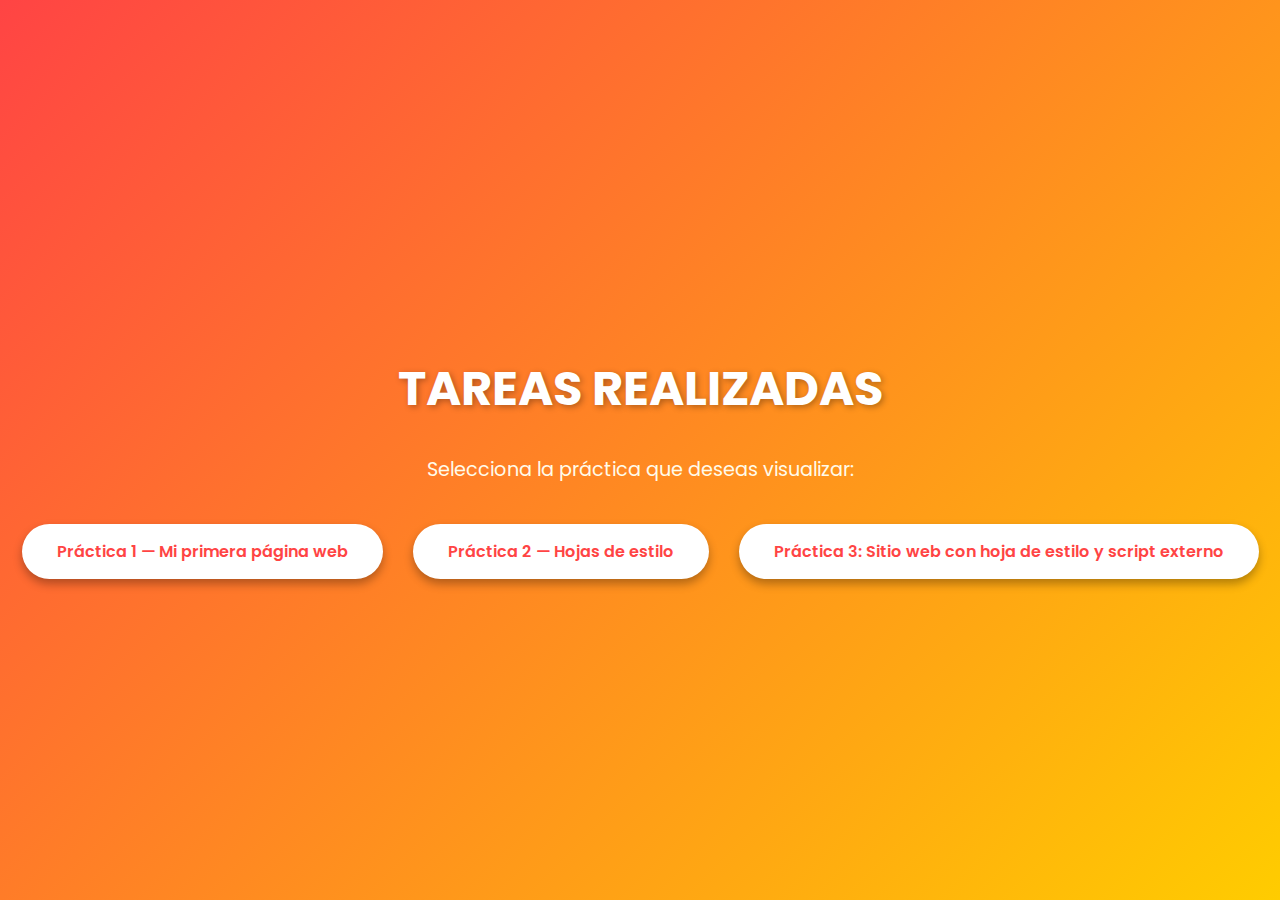
<file: index.html>
<!DOCTYPE html>
<html lang="es">
<head>
  <meta charset="UTF-8">
  <meta name="viewport" content="width=device-width, initial-scale=1.0">
  <title>Portafolio de Prácticas</title>

  <!-- Fuente moderna -->
  <link href="https://fonts.googleapis.com/css2?family=Poppins:wght@400;700&display=swap" rel="stylesheet">

  <style>
    body {
      font-family: 'Poppins', sans-serif;
      background: linear-gradient(135deg, #ff4444, #ffcc00);
      color: #fff;
      margin: 0;
      padding: 0;
      display: flex;
      flex-direction: column;
      align-items: center;
      justify-content: center;
      height: 100vh;
    }

    h1 {
      font-size: 3em;
      text-shadow: 2px 2px 6px rgba(0, 0, 0, 0.3);
      margin-bottom: 10px;
    }

    p {
      font-size: 1.2em;
      color: #fffbea;
      margin-bottom: 40px;
    }

    .botones {
      display: flex;
      gap: 30px;
      flex-wrap: wrap;
      justify-content: center;
    }

    a {
      background-color: #fff;
      color: #ff4444;
      padding: 15px 35px;
      text-decoration: none;
      font-weight: 600;
      border-radius: 30px;
      box-shadow: 0 5px 10px rgba(0,0,0,0.3);
      transition: all 0.3s ease;
    }

    a:hover {
      background-color: #ffcc00;
      color: #000;
      transform: scale(1.05);
      box-shadow: 0 7px 14px rgba(0,0,0,0.4);
    }

    footer {
      position: absolute;
      bottom: 20px;
      font-size: 0.9em;
      color: #fff9d0;
    }
  </style>
</head>
<body>
  <h1>TAREAS REALIZADAS</h1>
  <p>Selecciona la práctica que deseas visualizar:</p>

  <div class="botones">
    <a href="./html/miPrimeraPaginaWeb.html">Práctica 1 — Mi primera página web</a>
    <a href="./html/practicaEstilos.html">Práctica 2 — Hojas de estilo</a>
    <a href="./html/actividad_4.html">Práctica 3: Sitio web con hoja de estilo y script externo</a>
  </div>

  <footer></footer>
</body>
</html>
</file>
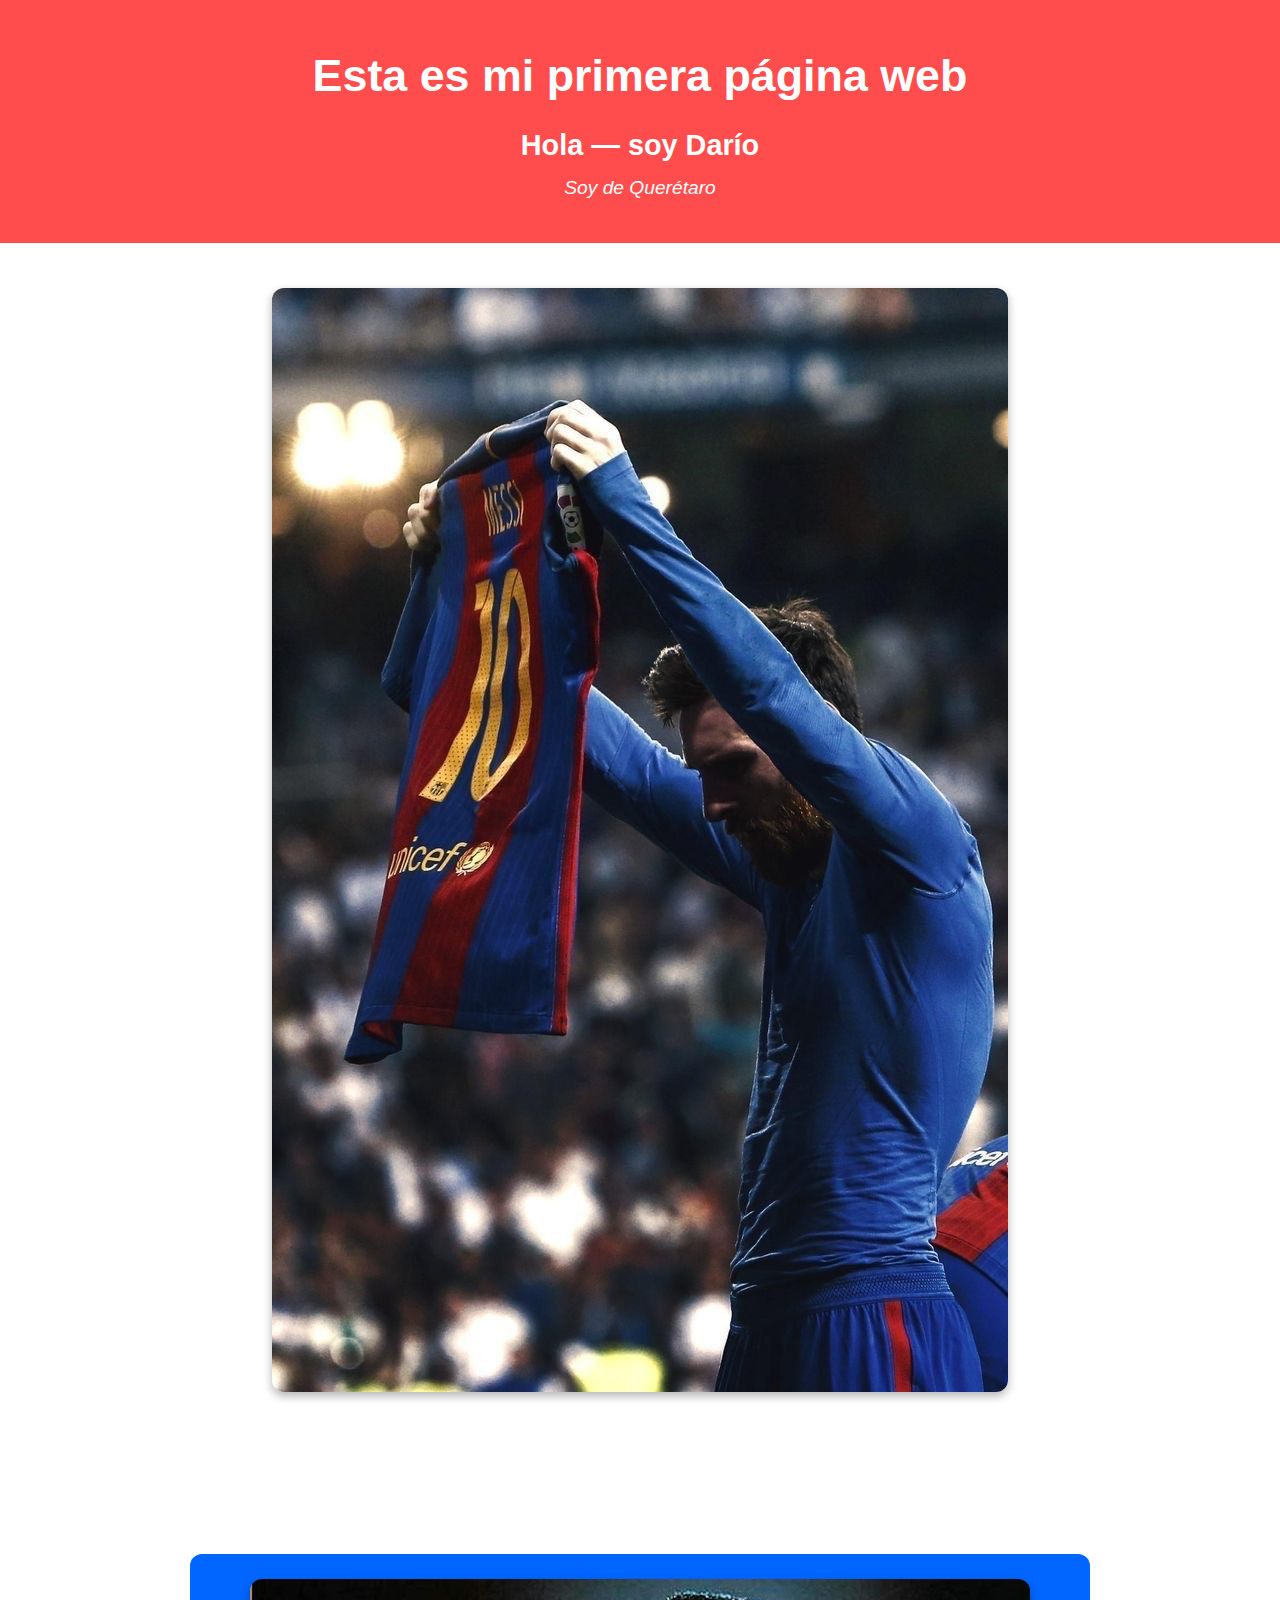
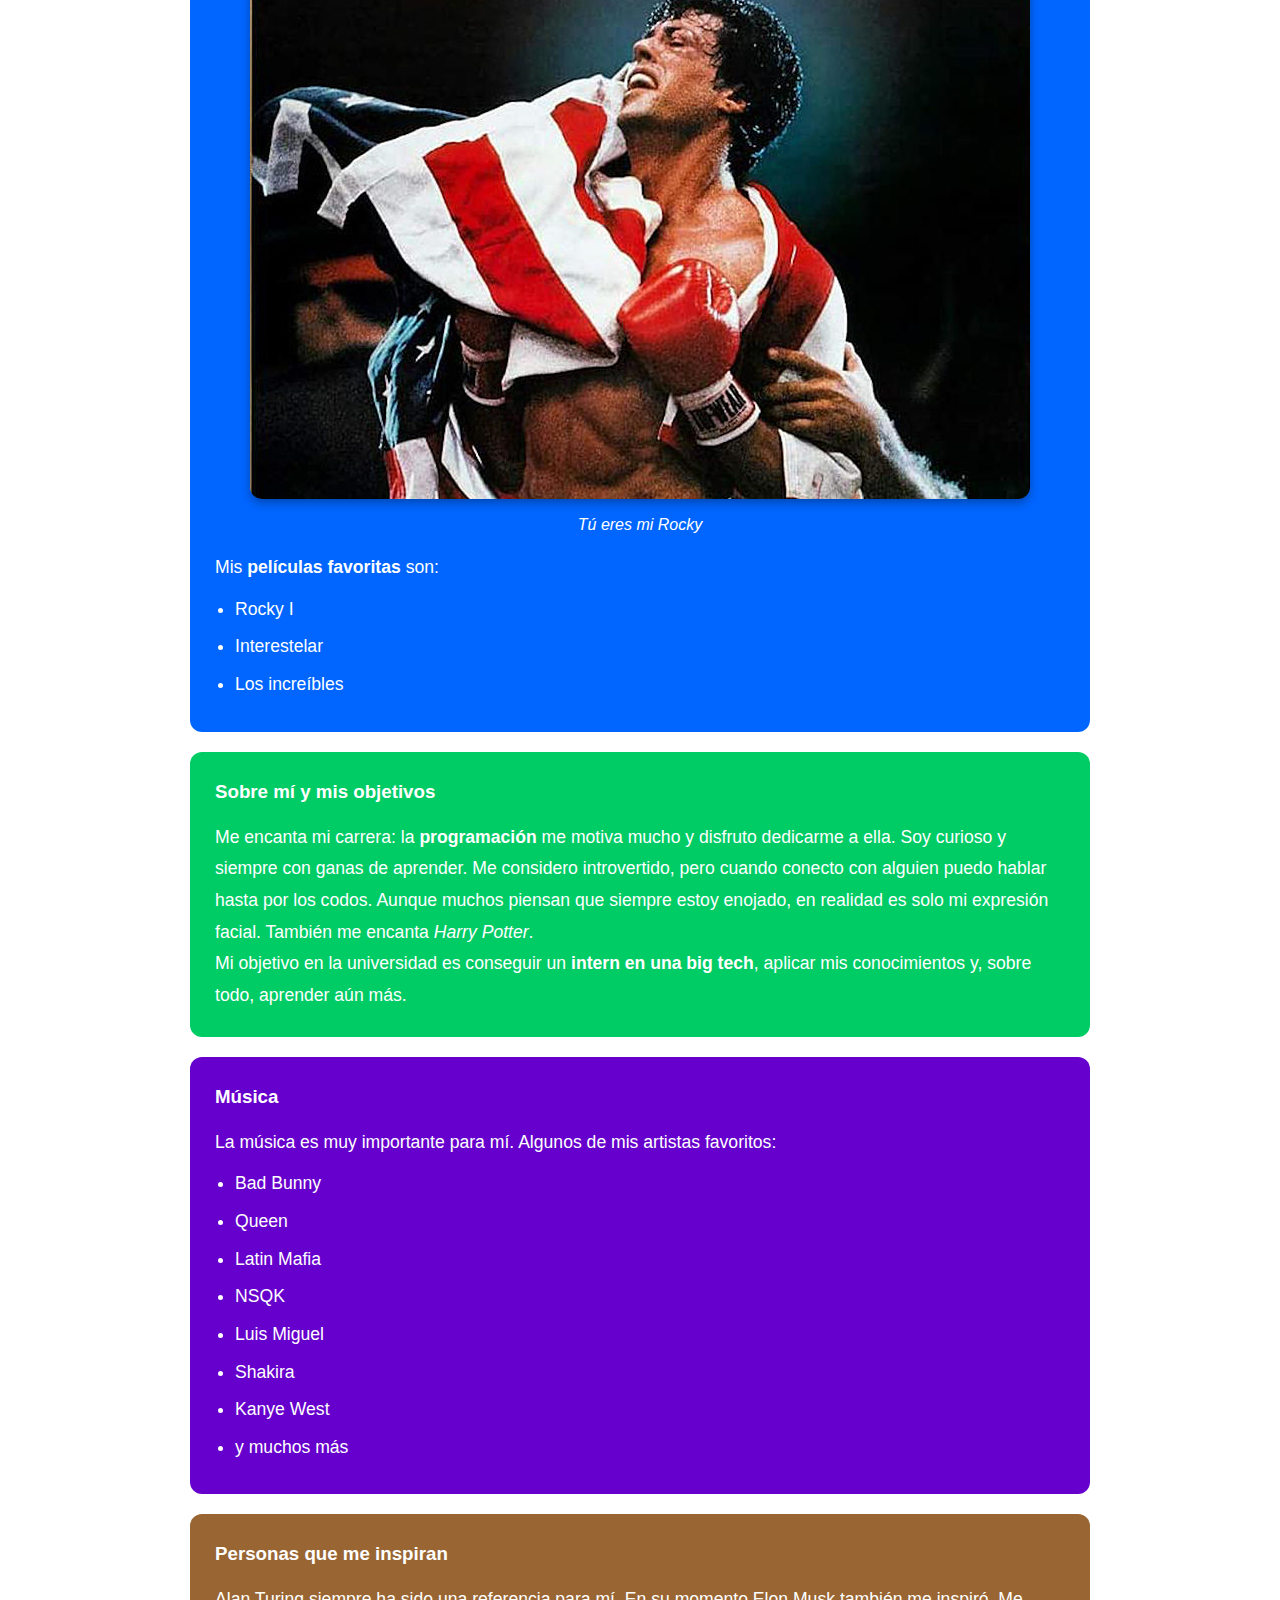
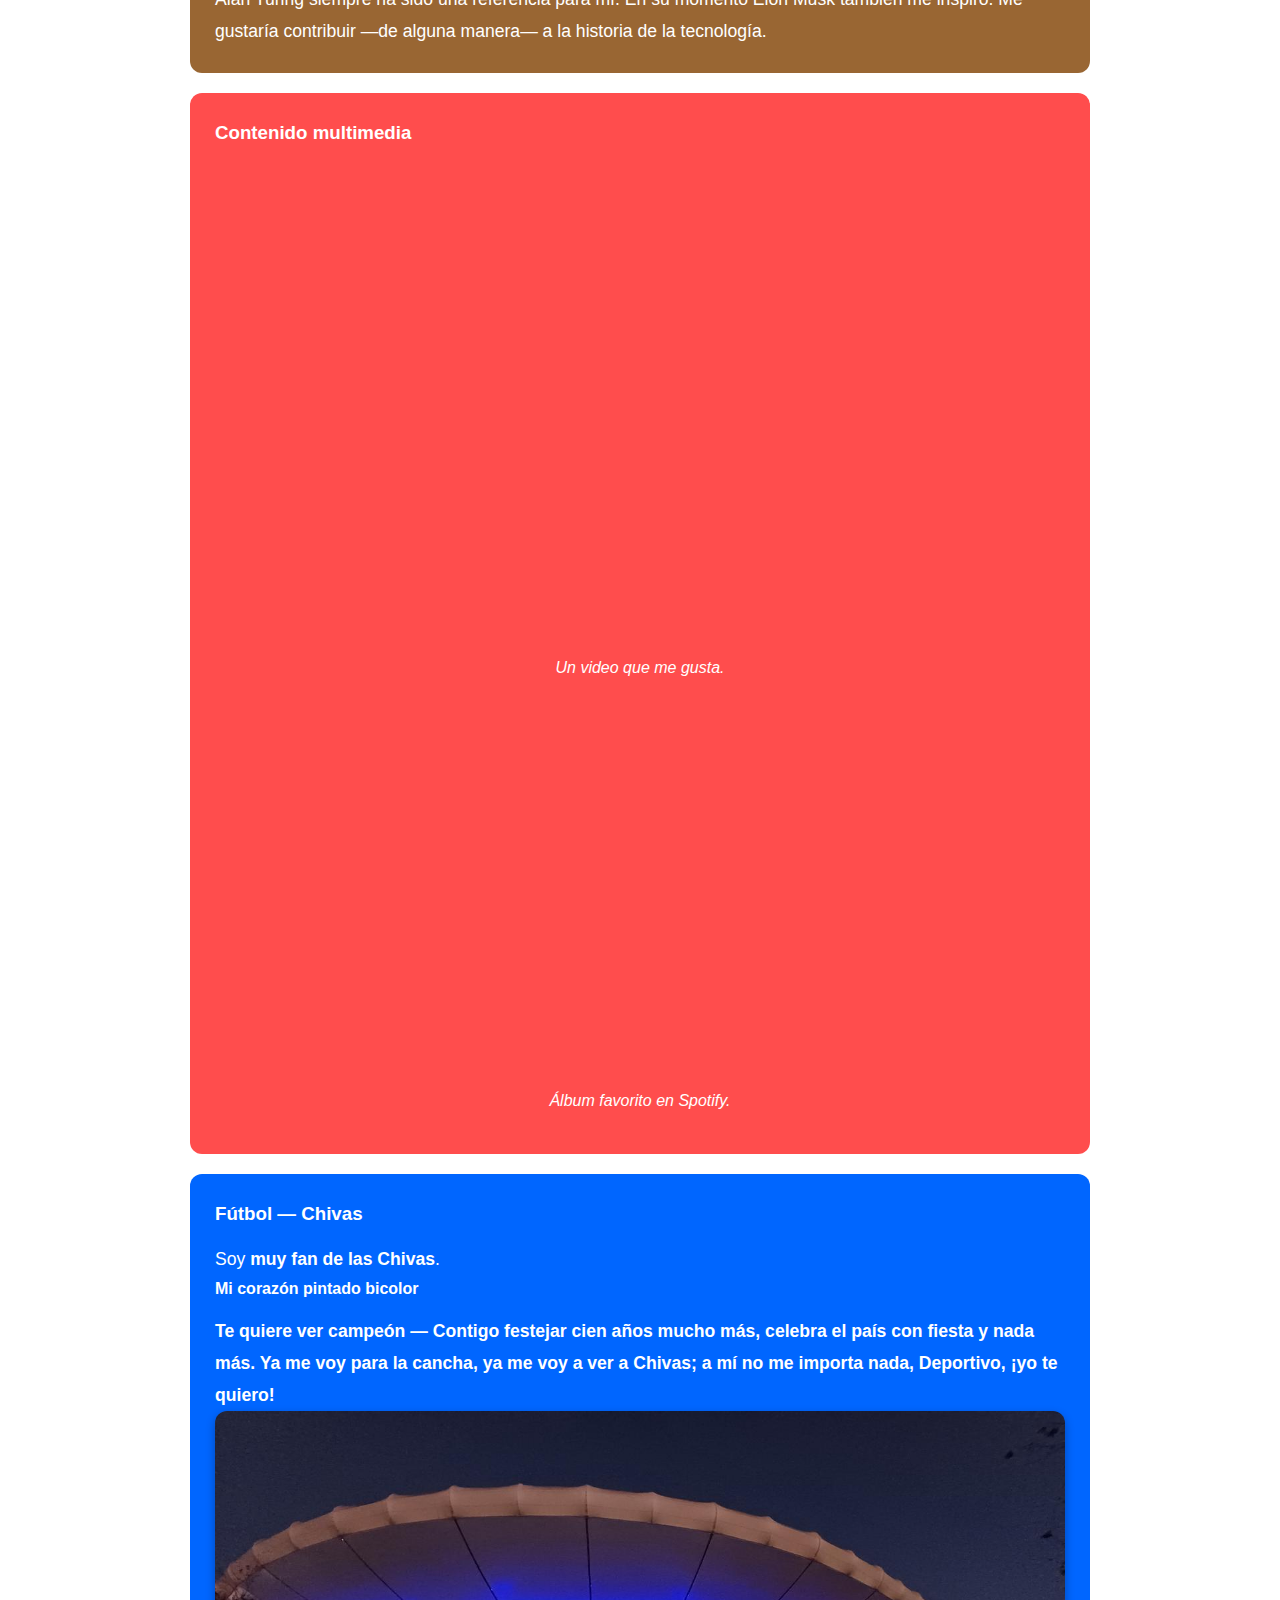
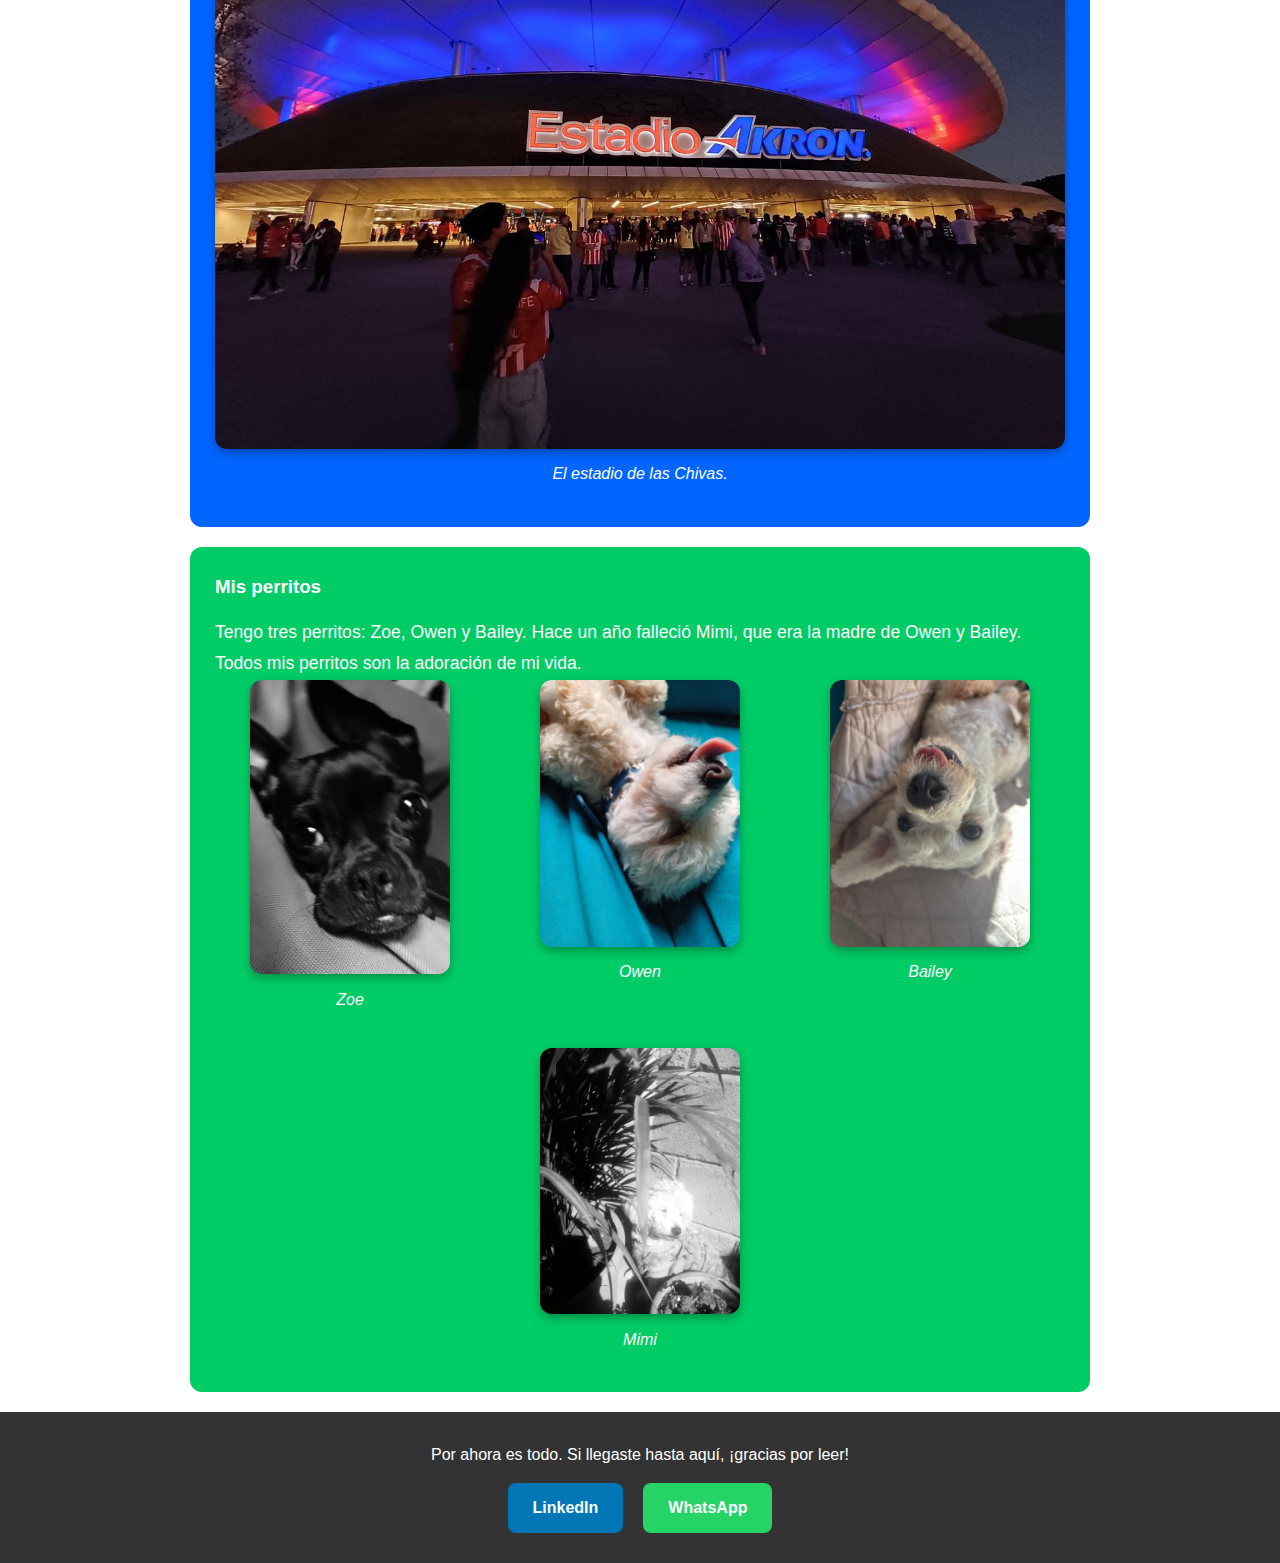
<file: html/index.html>
<!DOCTYPE html>
<html lang="es-ES">
<head>
  <meta charset="utf-8">
  <meta name="viewport" content="width=device-width,initial-scale=1">
  <title>Mi primera página web — Darío</title>
  <link rel="stylesheet" href="/css/estilos.css">
</head>
<body>
<header>
  <h1>Esta es mi primera página web</h1>
  <h2>Hola — soy Darío</h2>
  <p>Soy de <em>Querétaro</em></p>
</header>


  <main>
    <!-- Sección Messi -->
    <section>
      <figure>
        <img src="/img/img-01.jpg" alt="Messi celebrando un gol">
        <figcaption>Messi en un clásico memorable (Barcelona 3-2).</figcaption>
      </figure>
      <p>Soy un apasionado del fútbol. La imagen de arriba muestra un partido histórico donde el <strong>Barcelona</strong> ganó 3-2; Messi anotó el último gol y en su celebración mostró la camiseta — simplemente cine.</p>
    </section>

    <!-- Sección Rocky -->
    <section>
      <figure>
        <img src="/img/img-03.jpg" alt="Rocky, mi película favorita">
        <figcaption>Tú eres mi Rocky</figcaption>
      </figure>
      <p>Mis <strong>películas favoritas</strong> son:</p>
      <ul>
        <li>Rocky I</li>
        <li>Interestelar</li>
        <li>Los increíbles</li>
      </ul>
    </section>

    <!-- Sección Sobre mí -->
    <section>
      <h3>Sobre mí y mis objetivos</h3>
      <p>Me encanta mi carrera: la <strong>programación</strong> me motiva mucho y disfruto dedicarme a ella. Soy curioso y siempre con ganas de aprender. Me considero introvertido, pero cuando conecto con alguien puedo hablar hasta por los codos. Aunque muchos piensan que siempre estoy enojado, en realidad es solo mi expresión facial. También me encanta <em>Harry Potter</em>.</p>
      <p>Mi objetivo en la universidad es conseguir un <strong>intern en una big tech</strong>, aplicar mis conocimientos y, sobre todo, aprender aún más.</p>
    </section>

    <!-- Música -->
    <section>
      <h3>Música</h3>
      <p>La música es muy importante para mí. Algunos de mis artistas favoritos:</p>
      <ul>
        <li>Bad Bunny</li>
        <li>Queen</li>
        <li>Latin Mafia</li>
        <li>NSQK</li>
        <li>Luis Miguel</li>
        <li>Shakira</li>
        <li>Kanye West</li>
        <li>y muchos más</li>
      </ul>
    </section>

    <!-- Inspiración -->
    <section>
      <h3>Personas que me inspiran</h3>
      <p>Alan Turing siempre ha sido una referencia para mí. En su momento Elon Musk también me inspiró. Me gustaría contribuir —de alguna manera— a la historia de la tecnología.</p>
    </section>

    <!-- Contenido multimedia -->
    <section>
      <h3>Contenido multimedia</h3>
      <figure>
        <iframe width="90%" height="480" src="https://www.youtube.com/embed/h4m68r8kWAc?si=8pYSnzLiUBJelqHa" title="YouTube video player" frameborder="0" allow="accelerometer; autoplay; clipboard-write; encrypted-media; gyroscope; picture-in-picture; web-share" allowfullscreen></iframe>
        <figcaption>Un video que me gusta.</figcaption>
      </figure>

      <figure>
        <iframe src="https://open.spotify.com/embed/album/5K79FLRUCSysQnVESLcTdb?utm_source=generator" width="90%" height="380" frameborder="0" allow="autoplay; clipboard-write; encrypted-media; fullscreen; picture-in-picture" loading="lazy"></iframe>
        <figcaption>Álbum favorito en Spotify.</figcaption>
      </figure>
    </section>

    <!-- Chivas -->
    <section>
      <h3>Fútbol — Chivas</h3>
      <p>Soy <strong>muy fan de las Chivas</strong>.</p>
      <article>
        <h4>Mi corazón pintado bicolor</h4>
        <p><strong>Te quiere ver campeón — Contigo festejar cien años mucho más, celebra el país con fiesta y nada más. Ya me voy para la cancha, ya me voy a ver a Chivas; a mí no me importa nada, Deportivo, ¡yo te quiero!</strong></p>
      </article>
      <figure>
        <img src="/img/img-02.jpg" alt="Estadio de las Chivas">
        <figcaption>El estadio de las Chivas.</figcaption>
      </figure>
    </section>

    <!-- Mis perritos -->
    <section>
      <h3>Mis perritos</h3>
      <p>Tengo tres perritos: Zoe, Owen y Bailey. Hace un año falleció Mimi, que era la madre de Owen y Bailey. Todos mis perritos son la adoración de mi vida.</p>
      <div class="perritos">
        <figure>
          <img src="/img/img-04.jpg" alt="Zoe">
          <figcaption>Zoe</figcaption>
        </figure>
        <figure>
          <img src="/img/img-05.jpg" alt="Owen">
          <figcaption>Owen</figcaption>
        </figure>
        <figure>
          <img src="/img/img-07.jpg" alt="Bailey">
          <figcaption>Bailey</figcaption>
        </figure>
        <figure>
          <img src="/img/img-06.jpg" alt="Mimi">
          <figcaption>Mimi</figcaption>
        </figure>
      </div>
    </section>
  </main>

  <footer>
    <p>Por ahora es todo. Si llegaste hasta aquí, ¡gracias por leer!</p>
    <div class="botones">
      <a href="https://www.linkedin.com/in/dar%C3%ADo-a-uribe" target="_blank" class="btn btn-linkedin">LinkedIn</a>
      <a href="https://wa.me/524427830543" target="_blank" class="btn btn-whatsapp">WhatsApp</a>
    </div>
  </footer>
</body>
</html>
</file>
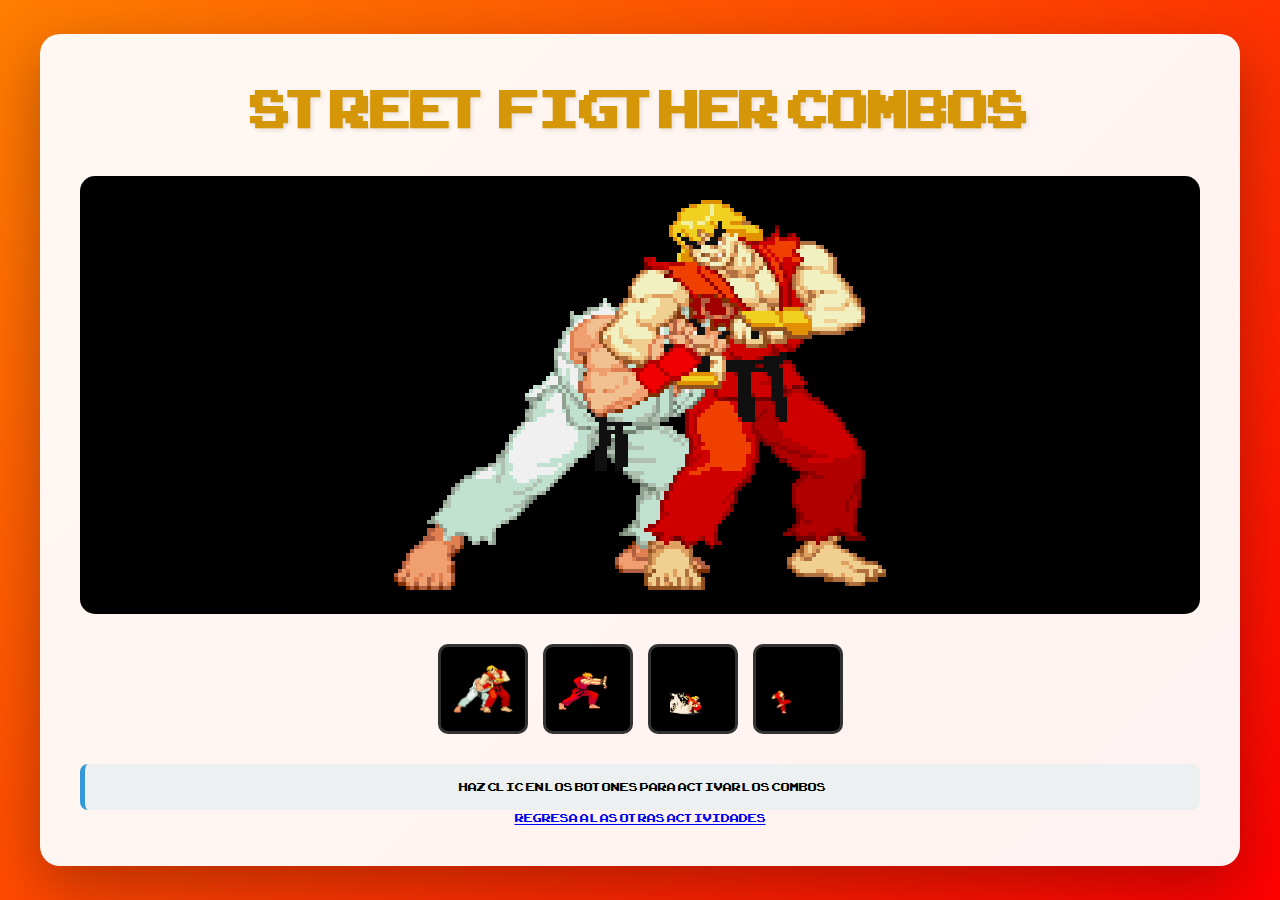
<file: html/actividad_4.html>
<!DOCTYPE html>
<html lang="es">
  <head>
    <meta charset="UTF-8" />
    <meta name="viewport" content="width=device-width, initial-scale=1.0" />
    <title>Street Figther</title>
    <link rel="stylesheet" href="../css/estilosScript.css" />
  </head>
  <body>
    <div class="container">
      <h1>Street Figther COMBOS</h1>

      <div class="main-content">
        <img id="main" src="../img/img-sf.gif" alt="Ryu y Ken" />
      </div>

      <div class="buttons-container">
        <button class="btn" title="Ryu y Ken" id="default">
          <img src="../img/img-sf.gif" alt="Normal" />
        </button>

        <button class="btn" title="haduken" id="haduken-SF">
          <img src="../img/img-haduken.gif" alt="haduken" />
        </button>

        <button class="btn" id="shoryuken" title="shoryuken-SF">
          <img src="../img/img-shoryuken.gif" alt="shoryuken" />
        </button>

        <button class="btn" id="hurricaneKick" title="hurricaneKick-SF">
          <img src="../img/img-hurricaneKick.gif" alt="hurricaneKick" />
        </button>
      </div>

      <div class="info-panel">
        <p id="info">Haz clic en los botones para activar los combos</p>
      </div>

      <a href="../index.html">Regresa a las otras actividades</a>
    </div>

    <script src="../js/script.js"></script>
  </body>
</html>
</file>
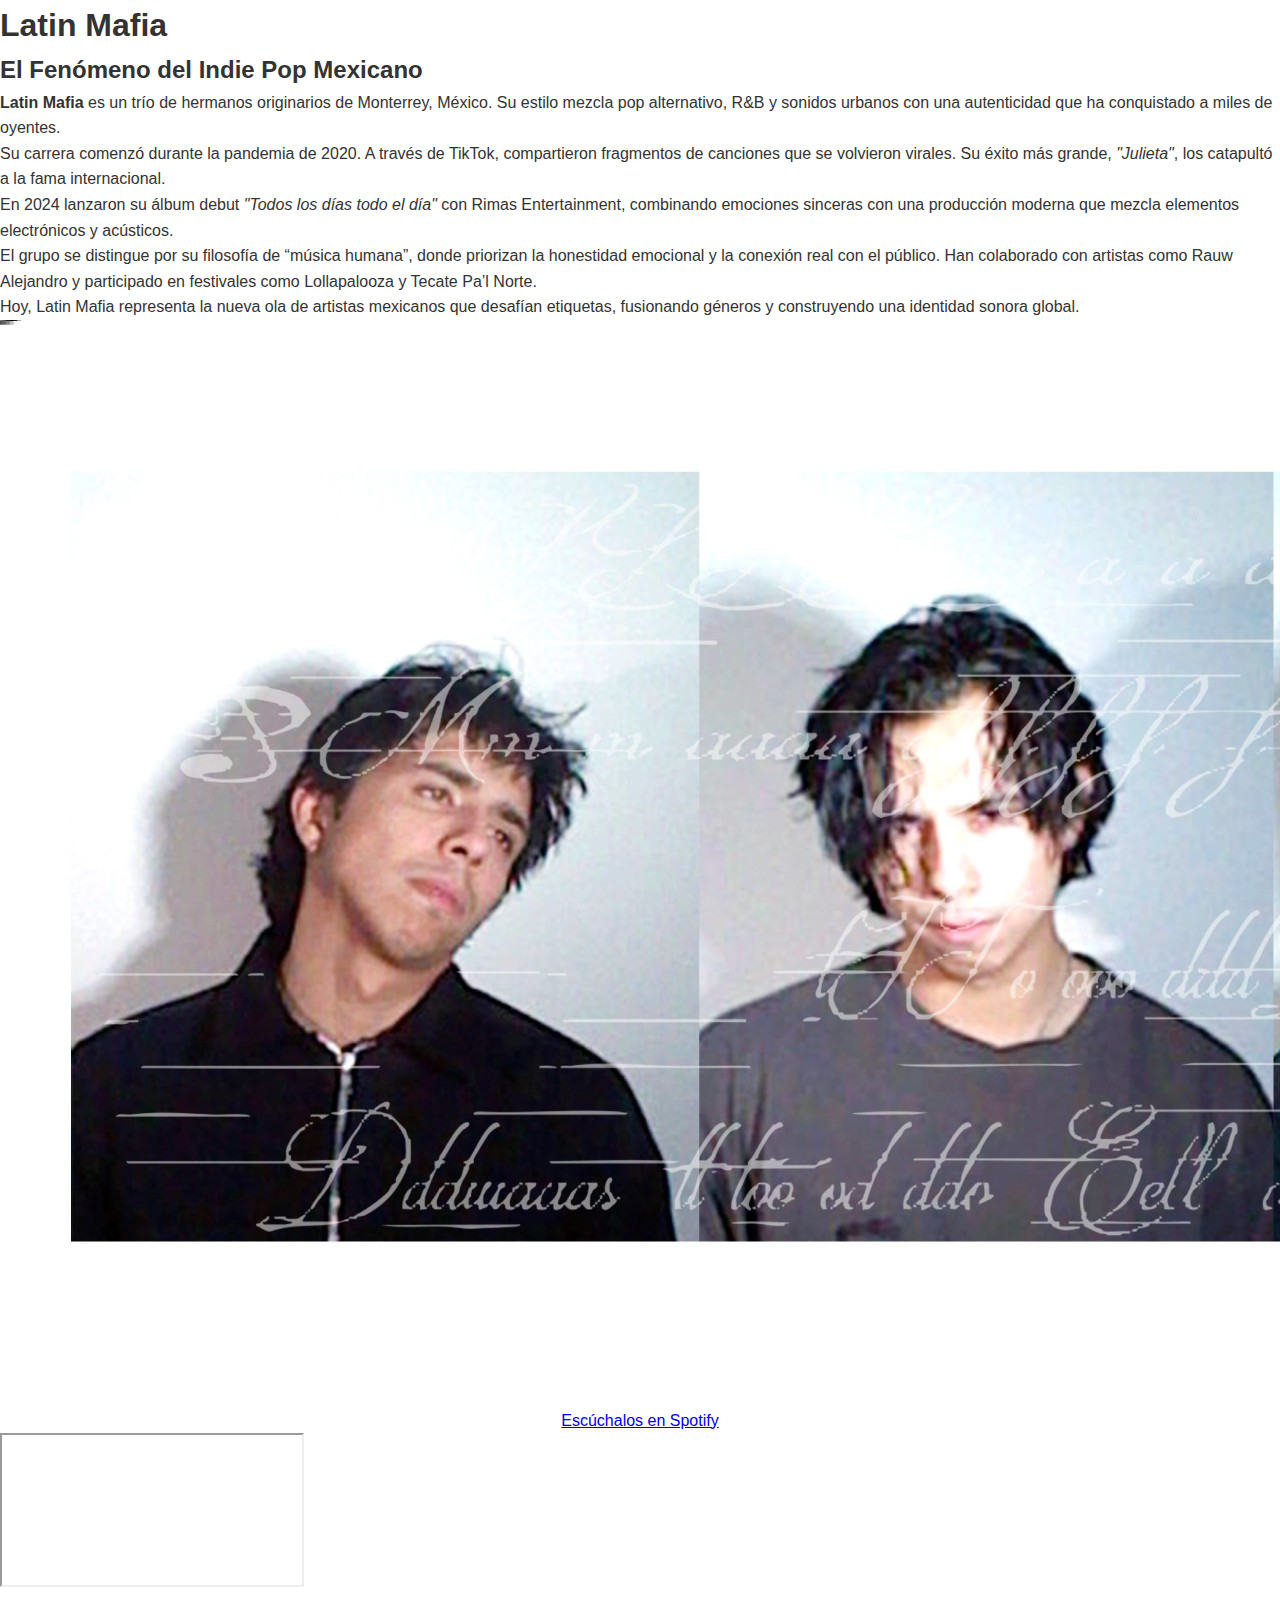
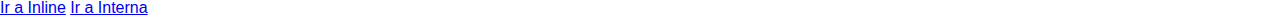
<file: html/externa.html>
<!DOCTYPE html>
<html lang="es">
<head>
  <meta charset="UTF-8">
  <meta name="viewport" content="width=device-width, initial-scale=1.0">
  <title>Latin Mafia - Externa</title>
  <link rel="stylesheet" href="../css/estilos.css">
</head>
<body>
  <div class="header">
    <h1>Latin Mafia</h1>
    <h2>El Fenómeno del Indie Pop Mexicano</h2>
  </div>

  <div class="content">
    <p><strong>Latin Mafia</strong> es un trío de hermanos originarios de Monterrey, México. Su estilo mezcla pop alternativo, R&B y sonidos urbanos con una autenticidad que ha conquistado a miles de oyentes.</p>
    <p>Su carrera comenzó durante la pandemia de 2020. A través de TikTok, compartieron fragmentos de canciones que se volvieron virales. Su éxito más grande, <em>"Julieta"</em>, los catapultó a la fama internacional.</p>
    <p>En 2024 lanzaron su álbum debut <em>"Todos los días todo el día"</em> con Rimas Entertainment, combinando emociones sinceras con una producción moderna que mezcla elementos electrónicos y acústicos.</p>
    <p>El grupo se distingue por su filosofía de “música humana”, donde priorizan la honestidad emocional y la conexión real con el público. Han colaborado con artistas como Rauw Alejandro y participado en festivales como Lollapalooza y Tecate Pa’l Norte.</p>
    <p>Hoy, Latin Mafia representa la nueva ola de artistas mexicanos que desafían etiquetas, fusionando géneros y construyendo una identidad sonora global.</p>

    <img src="../img/img-09.jpg" alt="Latin Mafia" class="imagen">
    <p style="text-align:center;">
      <a href="https://spotify.link/zATBb0pqCXb" class="button">Escúchalos en Spotify</a>
    </p>

    <iframe src="https://youtu.be/EH1_UqlmAYE?si=40zZ2EN-4sA3Qd4v"></iframe>
  </div>

  <div class="nav">
    <a href="./inline.html" class="button">Ir a Inline</a>
    <a href="./interna.html" class="button">Ir a Interna</a>
  </div>
</body>
</html>
</file>
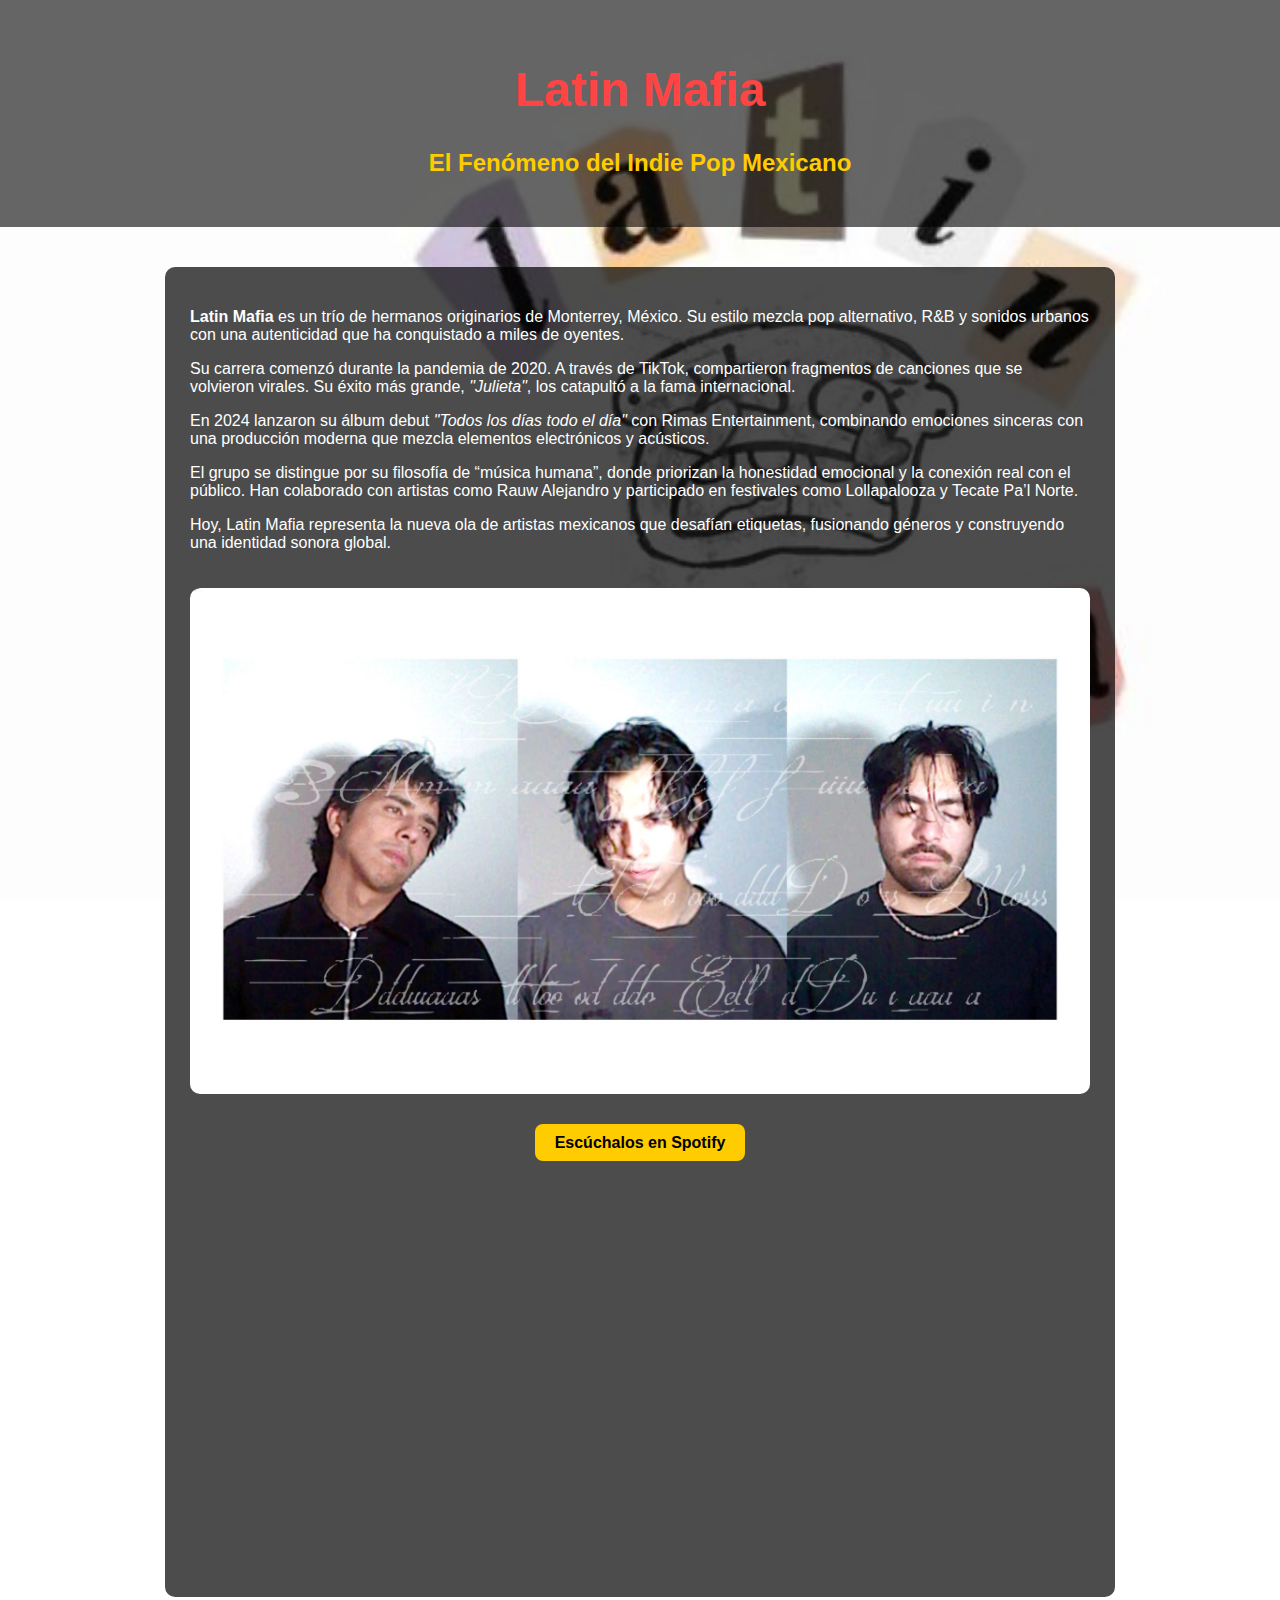
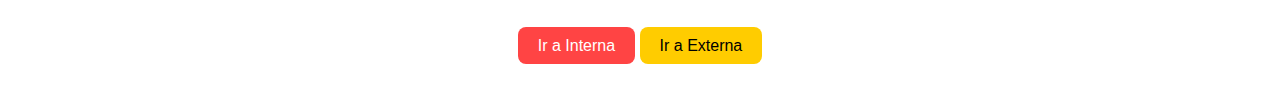
<file: html/inline.html>
<!DOCTYPE html>
<html lang="es">
<head>
  <meta charset="UTF-8">
  <meta name="viewport" content="width=device-width, initial-scale=1.0">
  <title>Latin Mafia - Inline</title>
</head>
<body style="font-family:'Poppins', sans-serif; background-image:url('../img/img-08.jpg'); background-size:cover; background-attachment:fixed; color:#fff; margin:0; padding:0;">

  <div style="background-color:rgba(0,0,0,0.6); padding:30px; text-align:center;">
    <h1 style="color:#ff4444; font-size:3em;">Latin Mafia</h1>
    <h2 style="color:#ffcc00;">El Fenómeno del Indie Pop Mexicano</h2>
  </div>

  <div style="max-width:900px; margin:40px auto; background-color:rgba(0,0,0,0.7); padding:25px; border-radius:10px;">
    <p><strong>Latin Mafia</strong> es un trío de hermanos originarios de Monterrey, México. Su estilo mezcla pop alternativo, R&B y sonidos urbanos con una autenticidad que ha conquistado a miles de oyentes.</p>

    <p>Su carrera comenzó durante la pandemia de 2020. A través de TikTok, compartieron fragmentos de canciones que se volvieron virales. Su éxito más grande, <em>"Julieta"</em>, los catapultó a la fama internacional.</p>

    <p>En 2024 lanzaron su álbum debut <em>"Todos los días todo el día"</em> con Rimas Entertainment, combinando emociones sinceras con una producción moderna que mezcla elementos electrónicos y acústicos.</p>

    <p>El grupo se distingue por su filosofía de “música humana”, donde priorizan la honestidad emocional y la conexión real con el público. Han colaborado con artistas como Rauw Alejandro y participado en festivales como Lollapalooza y Tecate Pa’l Norte.</p>

    <p>Hoy, Latin Mafia representa la nueva ola de artistas mexicanos que desafían etiquetas, fusionando géneros y construyendo una identidad sonora global.</p>

    <img src="../img/img-09.jpg" alt="Latin Mafia" style="width:100%; border-radius:10px; margin:20px 0;">
    <p style="text-align:center;">
      <a href="https://spotify.link/zATBb0pqCXb" style="background-color:#ffcc00; color:#000; padding:10px 20px; border-radius:8px; text-decoration:none; font-weight:bold;">Escúchalos en Spotify</a>
    </p>

    <iframe width="100%" height="400" src="https://youtu.be/EH1_UqlmAYE?si=40zZ2EN-4sA3Qd4v" style="border:none; border-radius:10px;"></iframe>
  </div>

  <div style="text-align:center; margin:40px;">
    <a href="./interna.html" style="background-color:#ff4444; color:#fff; padding:10px 20px; border-radius:8px; text-decoration:none;">Ir a Interna</a>
    <a href="./externa.html" style="background-color:#ffcc00; color:#000; padding:10px 20px; border-radius:8px; text-decoration:none;">Ir a Externa</a>
  </div>
</body>
</html>
</file>
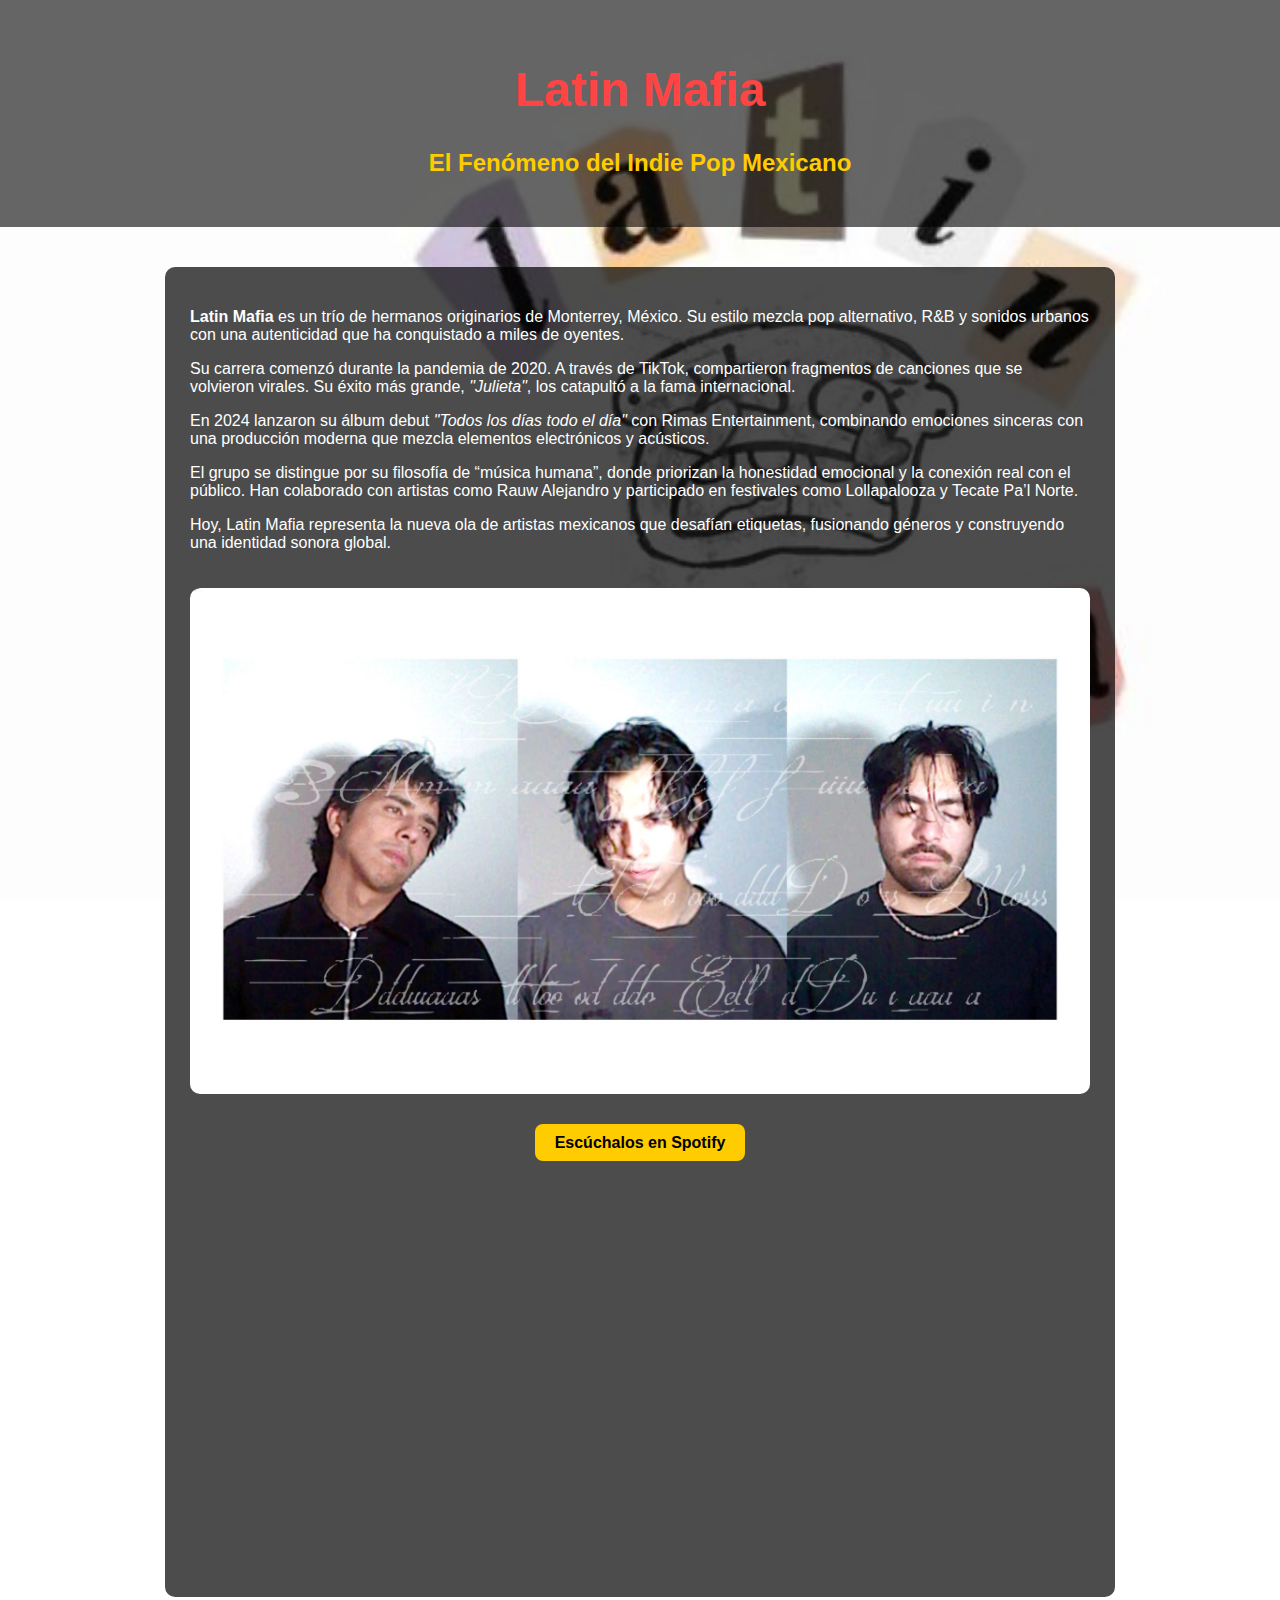
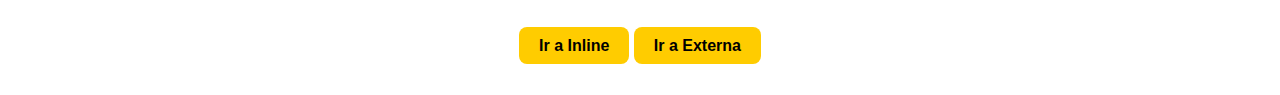
<file: html/interna.html>
<!DOCTYPE html>
<html lang="es">
<head>
  <meta charset="UTF-8">
  <meta name="viewport" content="width=device-width, initial-scale=1.0">
  <title>Latin Mafia - Interna</title>
  <style>
    body {
      font-family: 'Poppins', sans-serif;
      background-image: url('../img/img-08.jpg');
      background-size: cover;
      background-attachment: fixed;
      color: #fff;
      margin: 0;
    }
    h1 {
      color: #ff4444;
      font-size: 3em;
    }
    h2 {
      color: #ffcc00;
    }
    .content {
      max-width: 900px;
      margin: 40px auto;
      background-color: rgba(0,0,0,0.7);
      padding: 25px;
      border-radius: 10px;
    }
    a.button {
      background-color: #ffcc00;
      color: #000;
      padding: 10px 20px;
      border-radius: 8px;
      text-decoration: none;
      font-weight: bold;
    }
    a.button:hover {
      background-color: #ff4444;
      color: #fff;
    }
    iframe {
      width: 100%;
      height: 400px;
      border: none;
      border-radius: 10px;
    }
  </style>
</head>
<body>
  <div style="background-color:rgba(0,0,0,0.6); padding:30px; text-align:center;">
    <h1>Latin Mafia</h1>
    <h2>El Fenómeno del Indie Pop Mexicano</h2>
  </div>

  <div class="content">
    <p><strong>Latin Mafia</strong> es un trío de hermanos originarios de Monterrey, México. Su estilo mezcla pop alternativo, R&B y sonidos urbanos con una autenticidad que ha conquistado a miles de oyentes.</p>
    <p>Su carrera comenzó durante la pandemia de 2020. A través de TikTok, compartieron fragmentos de canciones que se volvieron virales. Su éxito más grande, <em>"Julieta"</em>, los catapultó a la fama internacional.</p>
    <p>En 2024 lanzaron su álbum debut <em>"Todos los días todo el día"</em> con Rimas Entertainment, combinando emociones sinceras con una producción moderna que mezcla elementos electrónicos y acústicos.</p>
    <p>El grupo se distingue por su filosofía de “música humana”, donde priorizan la honestidad emocional y la conexión real con el público. Han colaborado con artistas como Rauw Alejandro y participado en festivales como Lollapalooza y Tecate Pa’l Norte.</p>
    <p>Hoy, Latin Mafia representa la nueva ola de artistas mexicanos que desafían etiquetas, fusionando géneros y construyendo una identidad sonora global.</p>

    <img src="../img/img-09.jpg" alt="Latin Mafia" style="width:100%; border-radius:10px; margin:20px 0;">
    <p style="text-align:center;">
      <a href="https://spotify.link/zATBb0pqCXb" class="button">Escúchalos en Spotify</a>
    </p>

    <iframe src="https://youtu.be/EH1_UqlmAYE?si=40zZ2EN-4sA3Qd4v"></iframe>
  </div>

  <div style="text-align:center; margin:40px;">
    <a href="./inline.html" class="button">Ir a Inline</a>
    <a href="./externa.html" class="button">Ir a Externa</a>
  </div>
</body>
</html>
</file>
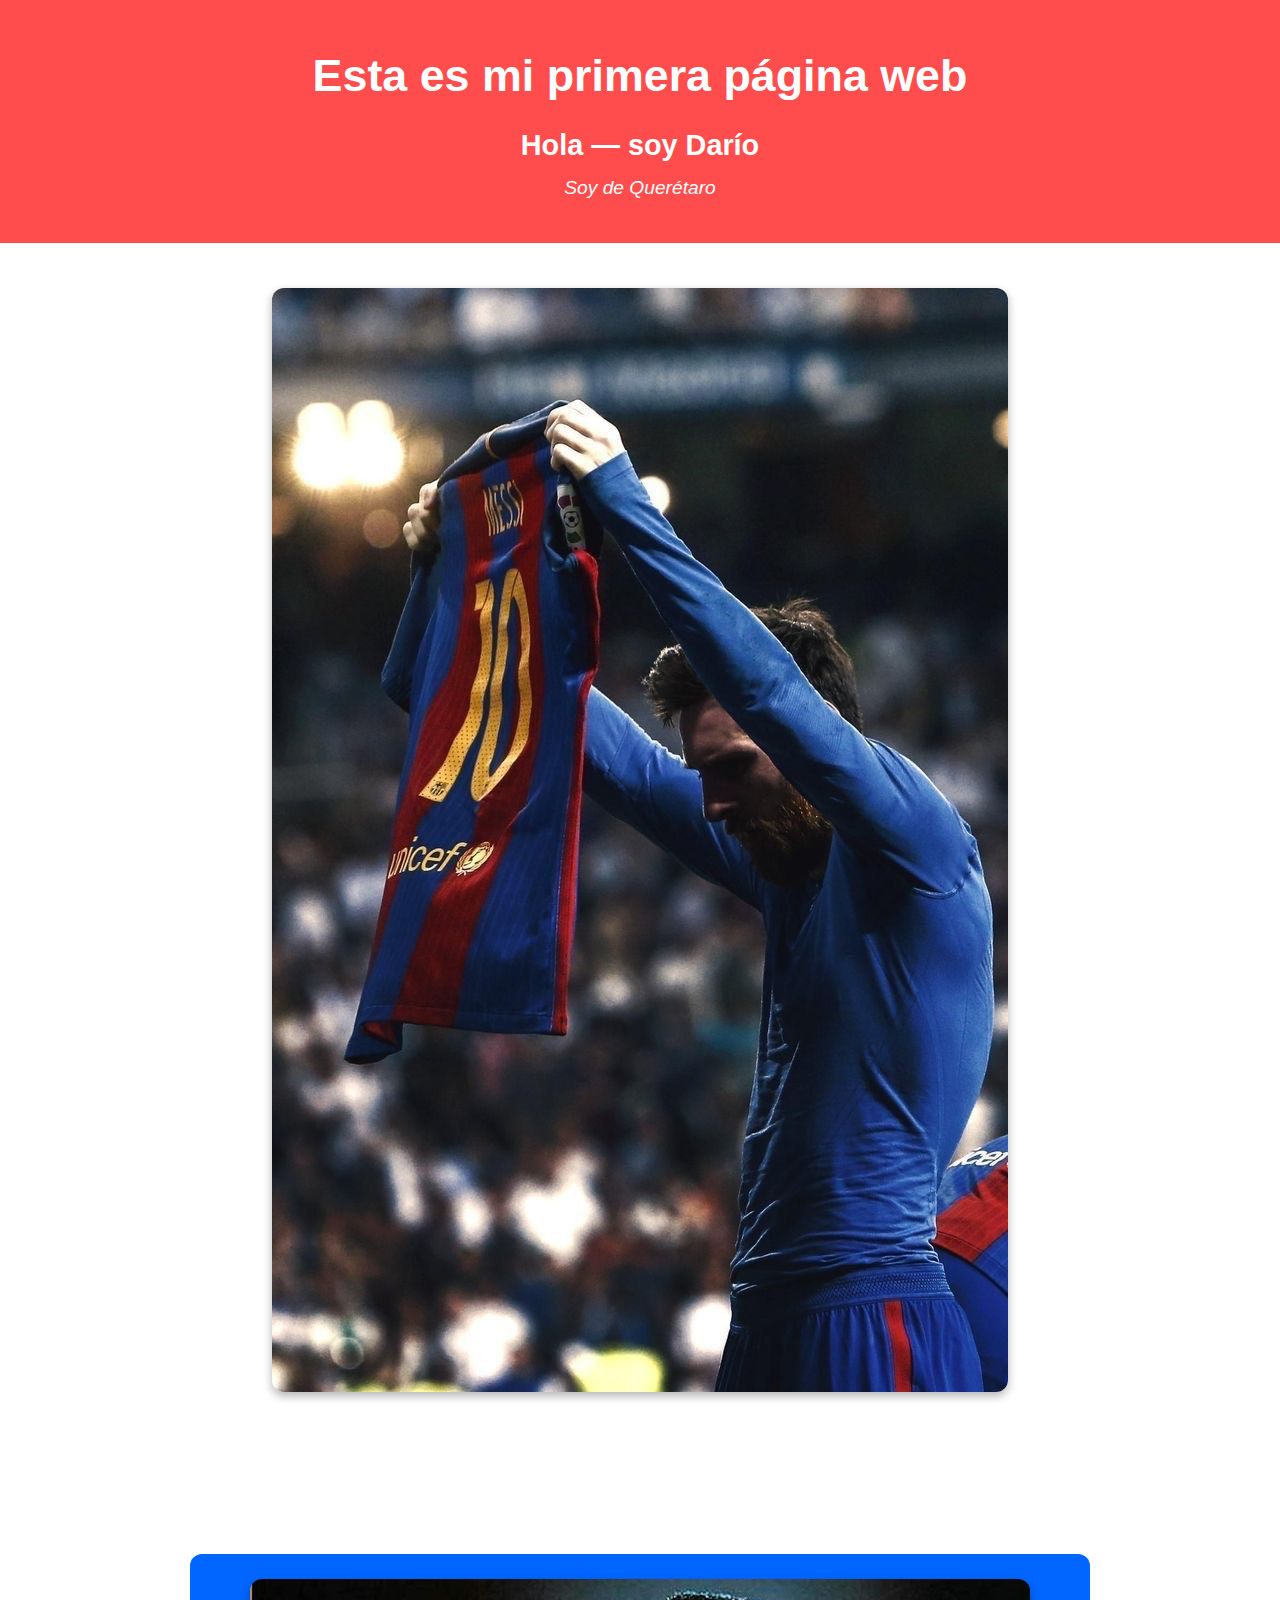
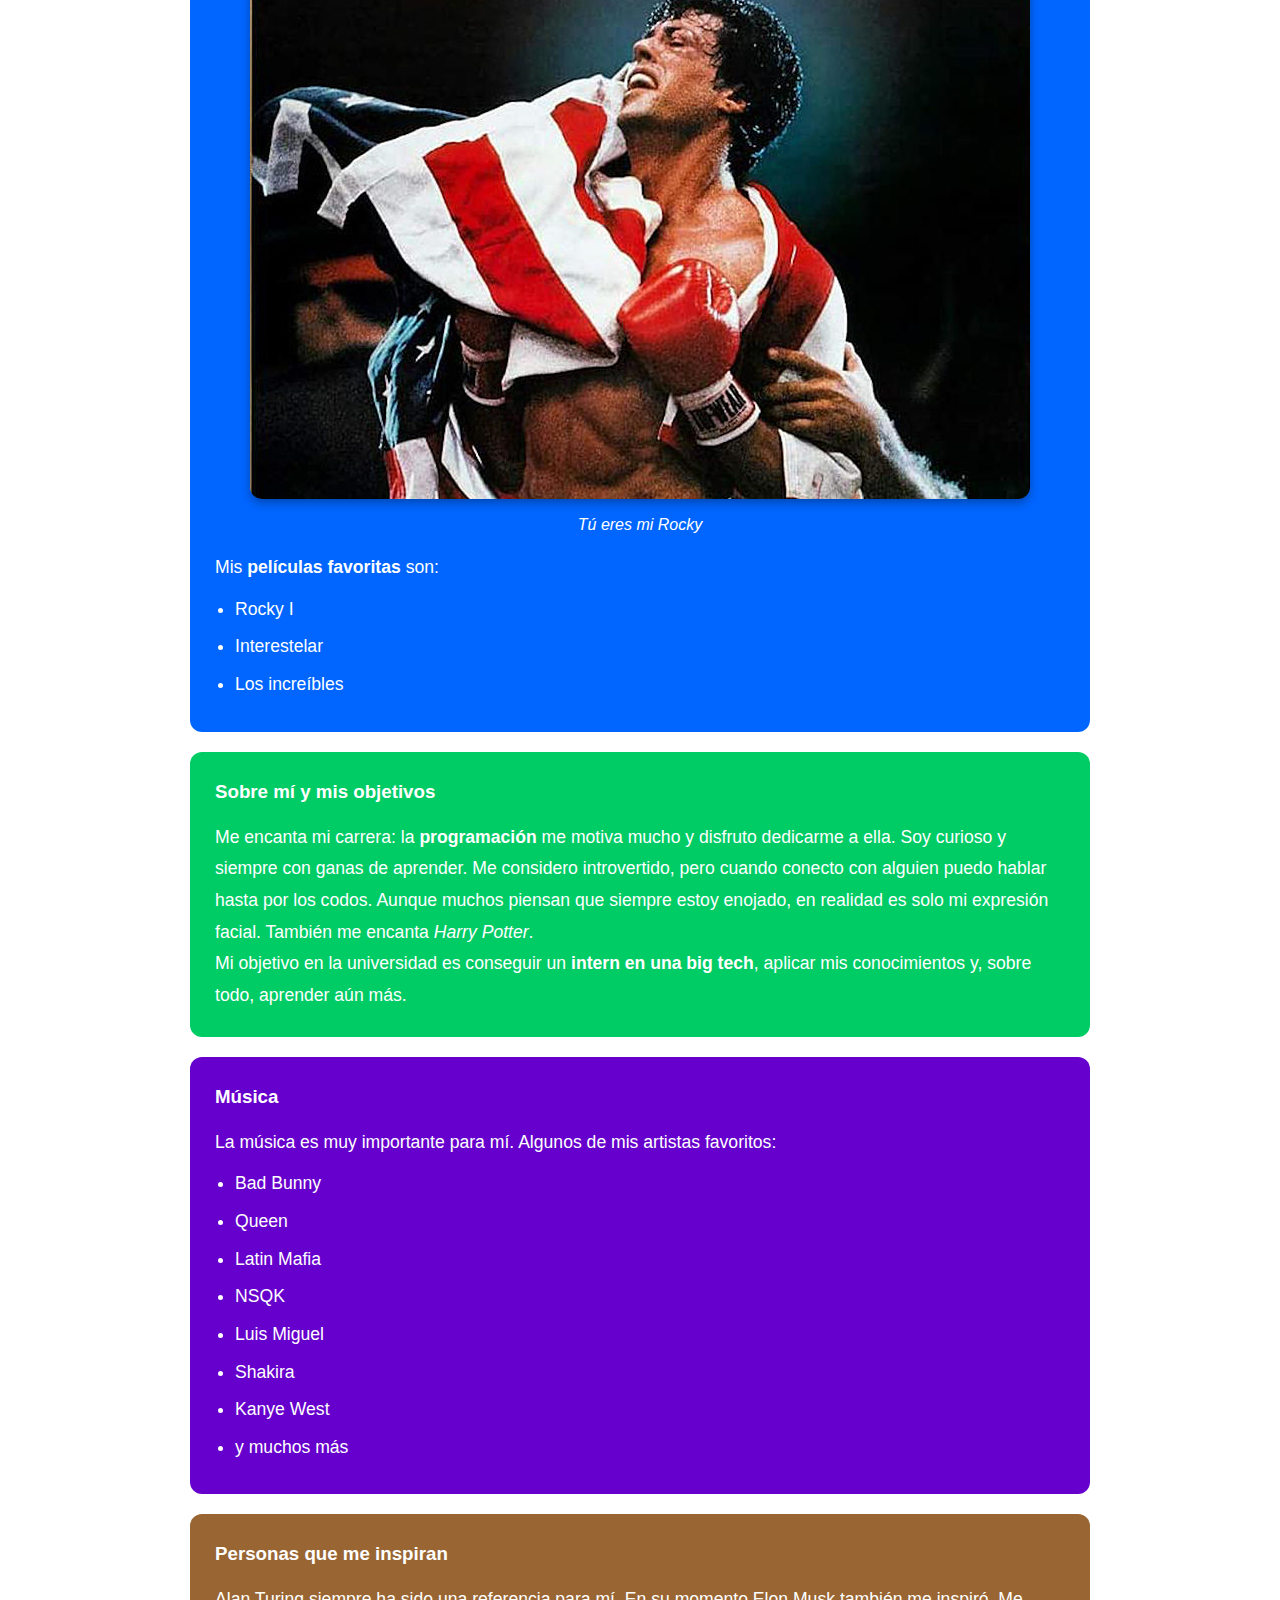
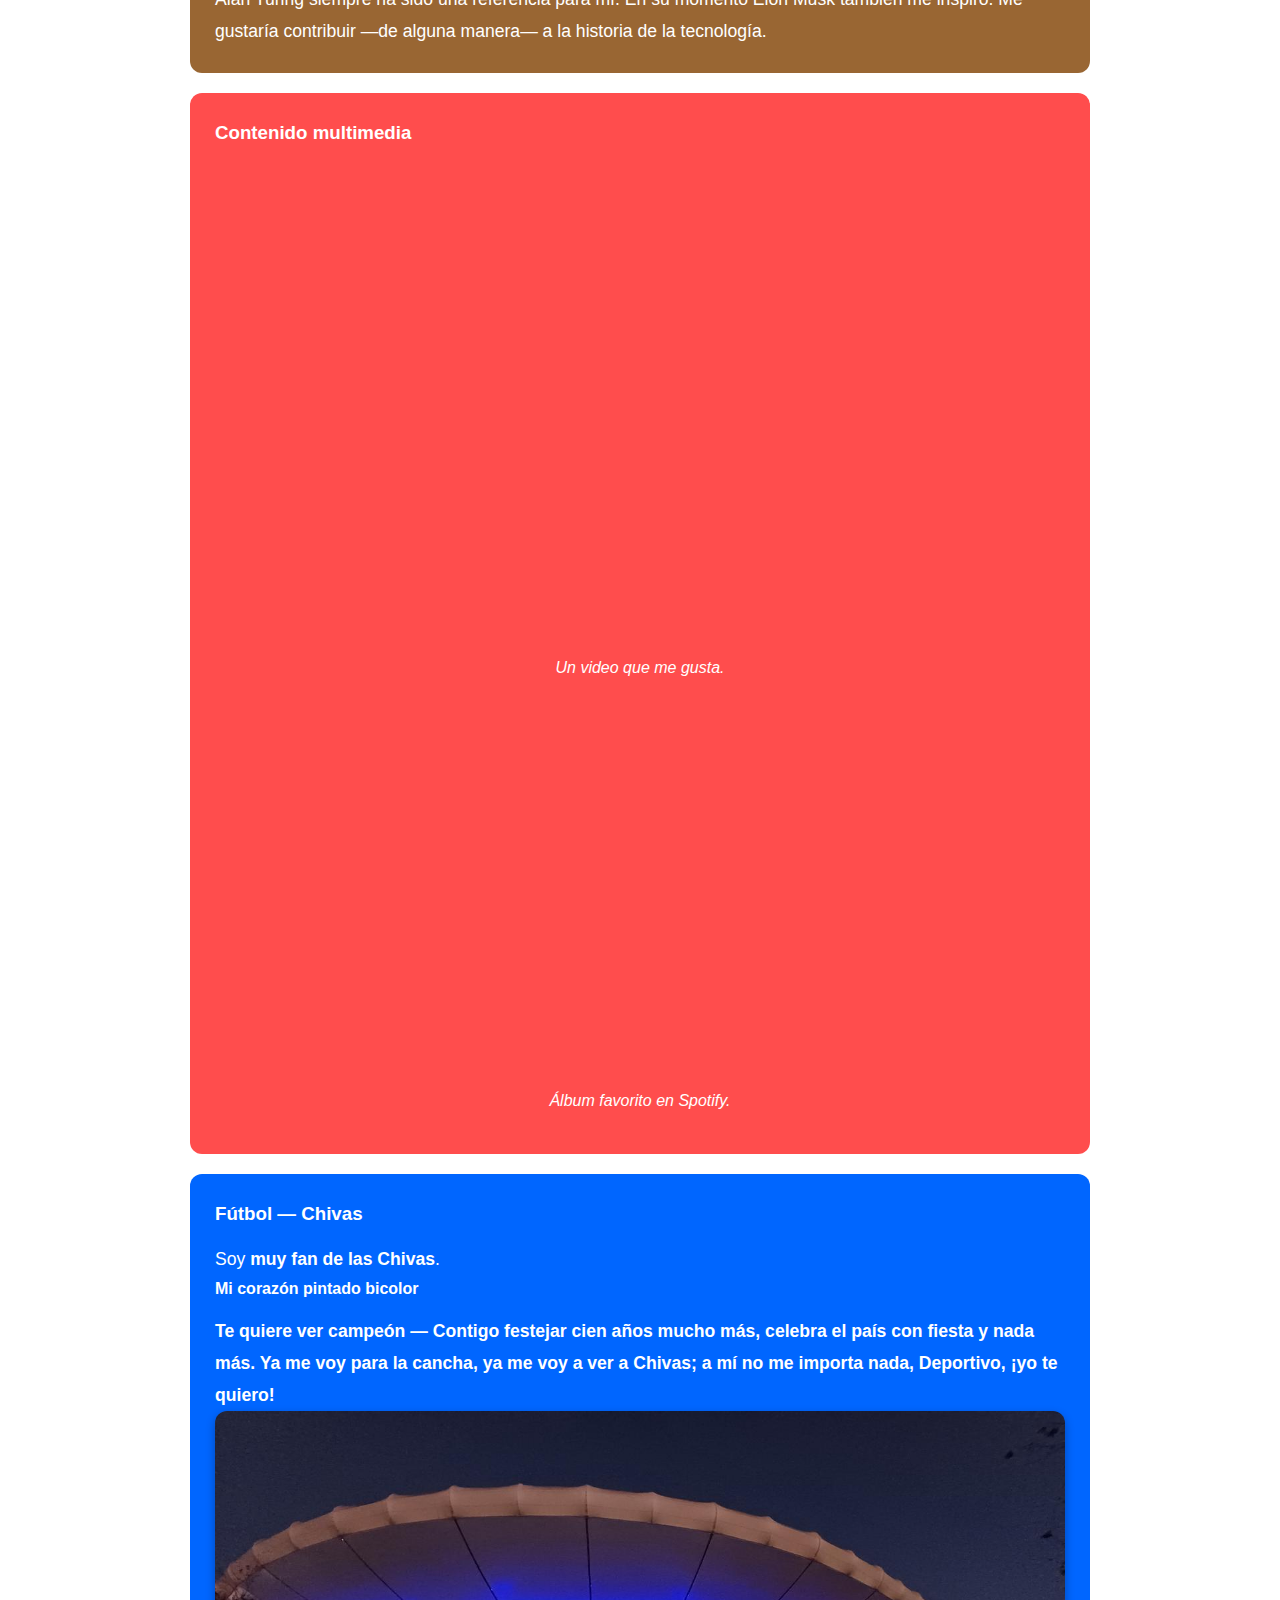
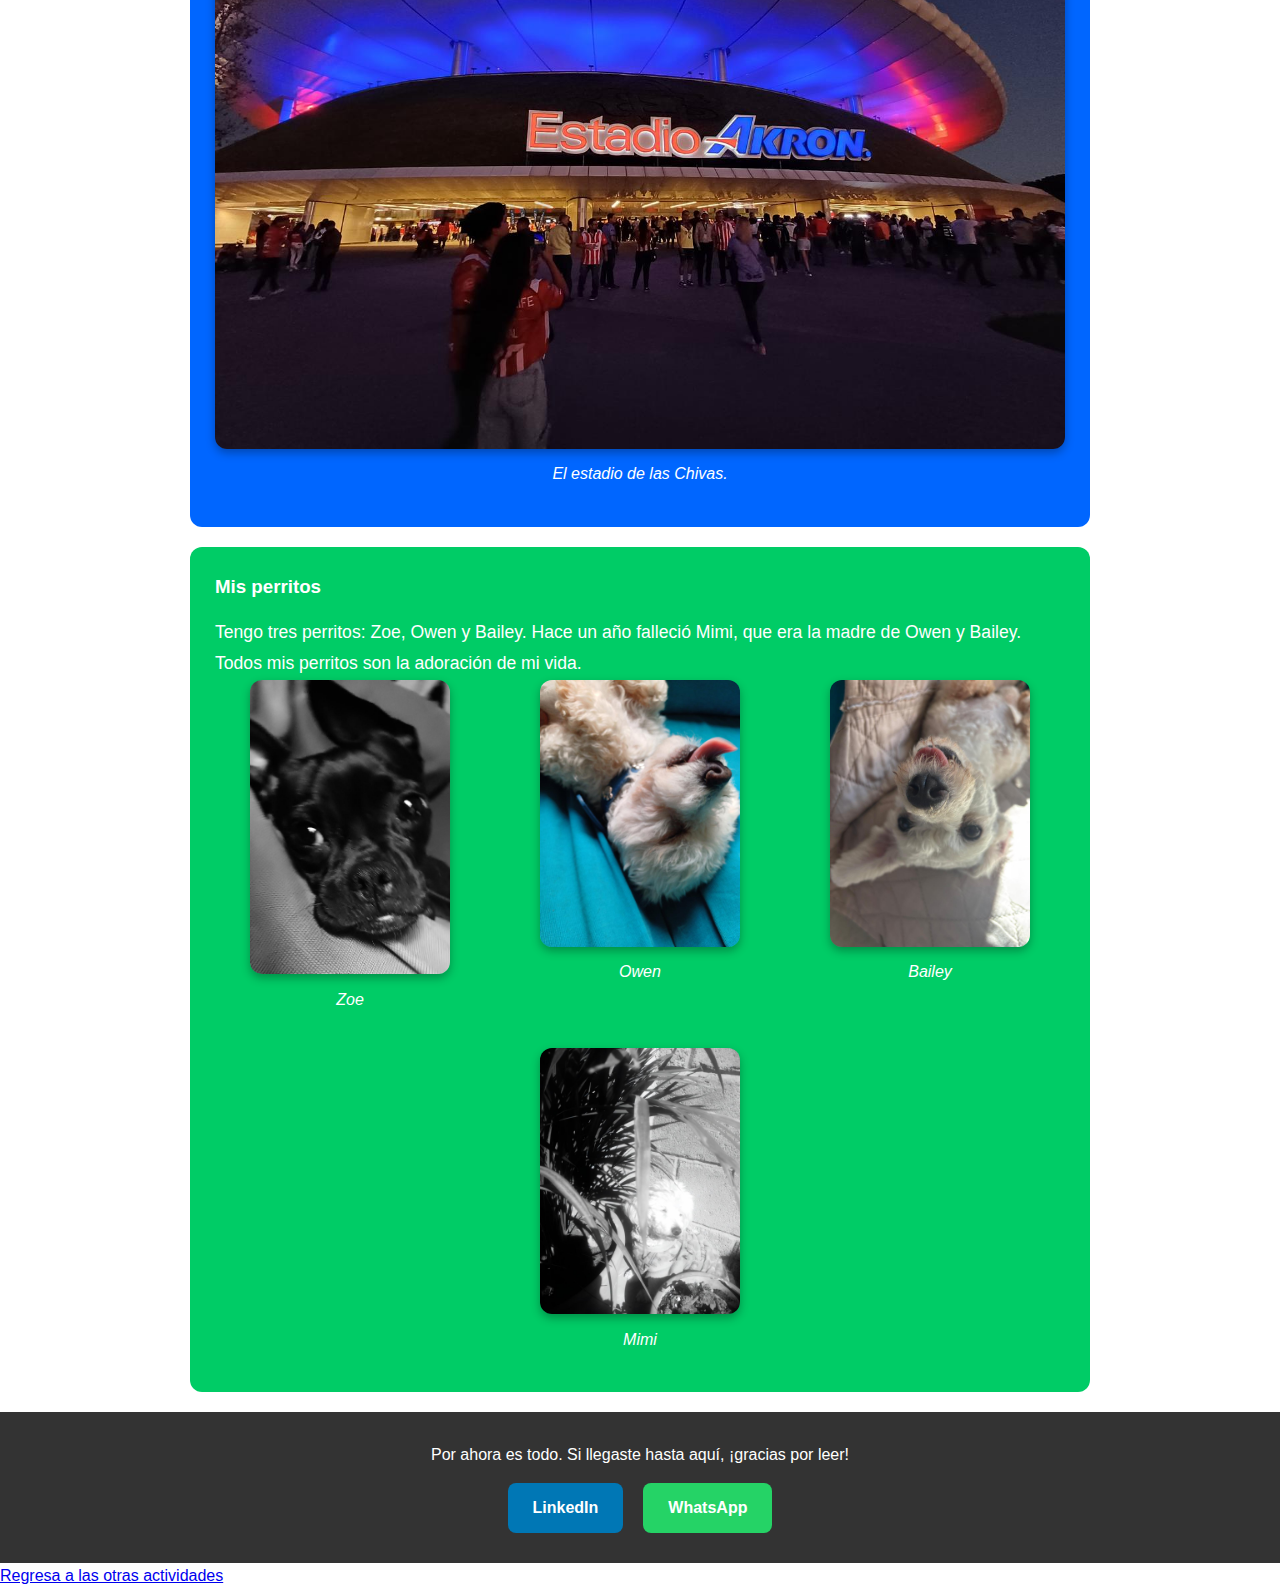
<file: html/miPrimeraPaginaWeb.html>
<!DOCTYPE html>
<html lang="es-ES">
<head>
  <meta charset="utf-8">
  <meta name="viewport" content="width=device-width,initial-scale=1">
  <title>Mi primera página web — Darío</title>
  <link rel="stylesheet" href="../css/estilosMiPrimeraWeb.css">
</head>
<body>
<header>
  <h1>Esta es mi primera página web</h1>
  <h2>Hola — soy Darío</h2>
  <p>Soy de <em>Querétaro</em></p>
</header>


  <main>
    <section>
      <figure>
        <img src="../img/img-01.jpg" alt="Messi celebrando un gol">
        <figcaption>Messi en un clásico memorable (Barcelona 3-2).</figcaption>
      </figure>
      <p>Soy un apasionado del fútbol. La imagen de arriba muestra un partido histórico donde el <strong>Barcelona</strong> ganó 3-2; Messi anotó el último gol y en su celebración mostró la camiseta — simplemente cine.</p>
    </section>

    <!-- Sección Rocky -->
    <section>
      <figure>
        <img src="../img/img-03.jpg" alt="Rocky, mi película favorita">
        <figcaption>Tú eres mi Rocky</figcaption>
      </figure>
      <p>Mis <strong>películas favoritas</strong> son:</p>
      <ul>
        <li>Rocky I</li>
        <li>Interestelar</li>
        <li>Los increíbles</li>
      </ul>
    </section>

    <section>
      <h3>Sobre mí y mis objetivos</h3>
      <p>Me encanta mi carrera: la <strong>programación</strong> me motiva mucho y disfruto dedicarme a ella. Soy curioso y siempre con ganas de aprender. Me considero introvertido, pero cuando conecto con alguien puedo hablar hasta por los codos. Aunque muchos piensan que siempre estoy enojado, en realidad es solo mi expresión facial. También me encanta <em>Harry Potter</em>.</p>
      <p>Mi objetivo en la universidad es conseguir un <strong>intern en una big tech</strong>, aplicar mis conocimientos y, sobre todo, aprender aún más.</p>
    </section>

    <section>
      <h3>Música</h3>
      <p>La música es muy importante para mí. Algunos de mis artistas favoritos:</p>
      <ul>
        <li>Bad Bunny</li>
        <li>Queen</li>
        <li>Latin Mafia</li>
        <li>NSQK</li>
        <li>Luis Miguel</li>
        <li>Shakira</li>
        <li>Kanye West</li>
        <li>y muchos más</li>
      </ul>
    </section>

    <section>
      <h3>Personas que me inspiran</h3>
      <p>Alan Turing siempre ha sido una referencia para mí. En su momento Elon Musk también me inspiró. Me gustaría contribuir —de alguna manera— a la historia de la tecnología.</p>
    </section>

    <section>
      <h3>Contenido multimedia</h3>
      <figure>
        <iframe width="90%" height="480" src="https://www.youtube.com/embed/h4m68r8kWAc?si=8pYSnzLiUBJelqHa" title="YouTube video player" frameborder="0" allow="accelerometer; autoplay; clipboard-write; encrypted-media; gyroscope; picture-in-picture; web-share" allowfullscreen></iframe>
        <figcaption>Un video que me gusta.</figcaption>
      </figure>

      <figure>
        <iframe src="https://open.spotify.com/embed/album/5K79FLRUCSysQnVESLcTdb?utm_source=generator" width="90%" height="380" frameborder="0" allow="autoplay; clipboard-write; encrypted-media; fullscreen; picture-in-picture" loading="lazy"></iframe>
        <figcaption>Álbum favorito en Spotify.</figcaption>
      </figure>
    </section>

    <section>
      <h3>Fútbol — Chivas</h3>
      <p>Soy <strong>muy fan de las Chivas</strong>.</p>
      <article>
        <h4>Mi corazón pintado bicolor</h4>
        <p><strong>Te quiere ver campeón — Contigo festejar cien años mucho más, celebra el país con fiesta y nada más. Ya me voy para la cancha, ya me voy a ver a Chivas; a mí no me importa nada, Deportivo, ¡yo te quiero!</strong></p>
      </article>
      <figure>
        <img src="../img/img-02.jpg" alt="Estadio de las Chivas">
        <figcaption>El estadio de las Chivas.</figcaption>
      </figure>
    </section>

    <!-- Mis perritos -->
    <section>
      <h3>Mis perritos</h3>
      <p>Tengo tres perritos: Zoe, Owen y Bailey. Hace un año falleció Mimi, que era la madre de Owen y Bailey. Todos mis perritos son la adoración de mi vida.</p>
      <div class="perritos">
        <figure>
          <img src="../img/img-04.jpg" alt="Zoe">
          <figcaption>Zoe</figcaption>
        </figure>
        <figure>
          <img src="../img/img-05.jpg" alt="Owen">
          <figcaption>Owen</figcaption>
        </figure>
        <figure>
          <img src="../img/img-07.jpg" alt="Bailey">
          <figcaption>Bailey</figcaption>
        </figure>
        <figure>
          <img src="../img/img-06.jpg" alt="Mimi">
          <figcaption>Mimi</figcaption>
        </figure>
      </div>
    </section>
  </main>

  <footer>
    <p>Por ahora es todo. Si llegaste hasta aquí, ¡gracias por leer!</p>
    <div class="botones">
      <a href="https://www.linkedin.com/in/dar%C3%ADo-a-uribe" target="_blank" class="btn btn-linkedin">LinkedIn</a>
      <a href="https://wa.me/524427830543" target="_blank" class="btn btn-whatsapp">WhatsApp</a>
    </div>
  </footer>
  <a href="../index.html">Regresa a las otras actividades</a>
</body>
</html>
</file>
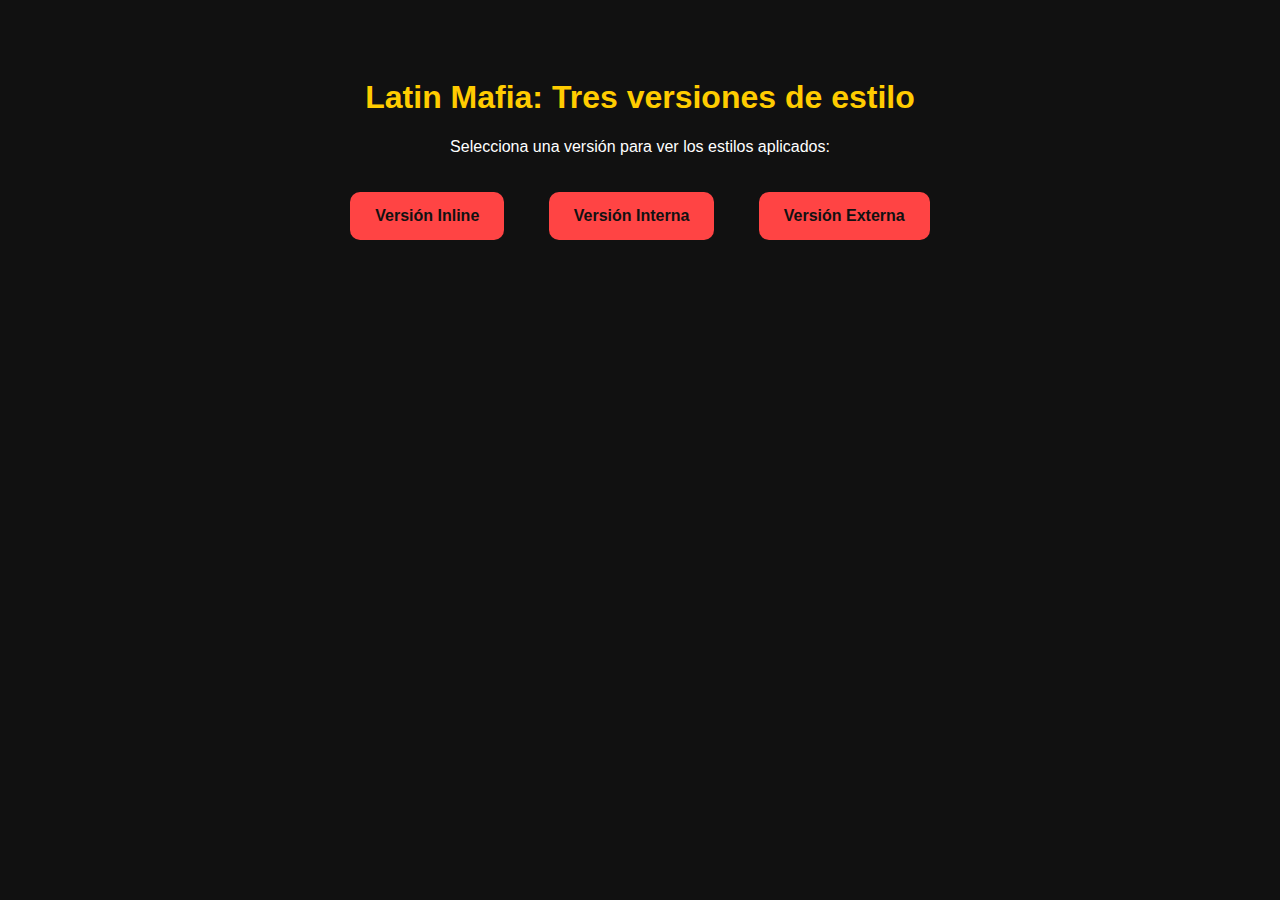
<file: html/practicaEstilos.html>
<!DOCTYPE html>
<html lang="es">
<head>
  <meta charset="UTF-8">
  <meta name="viewport" content="width=device-width, initial-scale=1.0">
  <title>Latin Mafia - Estilos</title>
  <style>
    body {
      background-color: #111;
      color: #fff;
      font-family: 'Poppins', sans-serif;
      text-align: center;
      padding: 50px;
    }
    h1 { color: #ffcc00; }
    a {
      display: inline-block;
      margin: 20px;
      padding: 15px 25px;
      text-decoration: none;
      color: #111;
      background-color: #ff4444;
      border-radius: 10px;
      font-weight: bold;
      transition: 0.3s;
    }
    a:hover { background-color: #ffcc00; color: #000; }
  </style>
</head>
<body>
  <h1>Latin Mafia: Tres versiones de estilo</h1>
  <p>Selecciona una versión para ver los estilos aplicados:</p>
  <a href="inline.html">Versión Inline</a>
  <a href="interna.html">Versión Interna</a>
  <a href="externa.html">Versión Externa</a>
</body>
</html>
</file>
<file: css/estilosScript.css>
@font-face {
  font-family: 'ArcadeClassic';
  src: url('../fonts/ARCADECLASSIC.TTF') format('truetype');
}

* {
    margin: 0;
    padding: 0;
    box-sizing: border-box;
}


body {
    font-family: 'ArcadeClassic', sans-serif;;
    background: linear-gradient(135deg, #FF7E00 0%, #FF0000 100%);
    min-height: 100vh;
    display: flex;
    justify-content: center;
    align-items: center;
    transition: background 0.5s ease-in-out;
    padding: 20px;
}

.container {
    background: rgba(255, 255, 255, 0.95);
    border-radius: 20px;
    padding: 40px;
    box-shadow: 0 20px 60px rgba(0, 0, 0, 0.3);
    text-align: center;
    max-width: 1200px;
    width: 100%;
}

h1 {
    color: #d59707;
    font-size: 4.5em;
    margin-bottom: 30px;
    text-shadow: 2px 2px 4px rgba(0, 0, 0, 0.1);
    font-family: 'ArcadeClassic', sans-serif;;
}

.main-content {
    margin: 30px 0;
    display: flex;
    justify-content: center;
    align-items: center;
    min-height: 300px;
    background: black;
    border-radius: 15px;
    padding: 20px;
}

#personaje {
    max-width: 250px;
    max-height: 250px;
    width: auto;
    height: auto;
    filter: drop-shadow(0 5px 15px rgba(0, 0, 0, 0.2));
    transition: transform 0.3s ease, filter 0.3s ease;
}

#personaje:hover {
    transform: scale(1.05);
    filter: drop-shadow(0 8px 20px rgba(0, 0, 0, 0.3));
}

.buttons-container {
    display: flex;
    justify-content: center;
    align-items: center;
    gap: 15px;
    margin: 30px 0;
    flex-wrap: wrap;
}

.btn {
    width: 90px;
    height: 90px;
    border: 3px solid #333;
    border-radius: 10px;
    background: black;
    cursor: pointer;
    transition: all 0.3s ease;
    display: flex;
    justify-content: center;
    align-items: center;
    padding: 10px;
}

.btn:hover {
    transform: scale(1.1);
    box-shadow: 0 8px 16px rgba(0, 0, 0, 0.2);
    background: #e8e8e8;
}

.btn:active {
    transform: scale(0.95);
}

.btn img {
    width: 60px;
    height: 60px;
    object-fit: contain;
}

.btn.active {
    border-color: #f39c12;
    background: #f39c12;
    box-shadow: 0 0 20px rgba(243, 156, 18, 0.6);
}

.info-panel {
    background: #ecf0f1;
    border-left: 5px solid #3498db;
    padding: 15px;
    border-radius: 8px;
    margin-top: 20px;
}

#power-info {
    color: #2c3e50;
    font-size: 1.1em;
    font-weight: bold;
}


body.theme-default {
    background-image : url('../img/img-bg-00.jpeg');
    background-size: cover;        
    background-position: center;    
    background-repeat: no-repeat;   
    background-attachment: fixed; 
}

body.theme-haduken {
    background-image : url('../img/img-bg-01.gif');
    background-size: cover;        
    background-position: center;    
    background-repeat: no-repeat;   
    background-attachment: fixed; 
}

body.theme-shoryuken {
    background-image : url('../img/img-bg-02.jpeg');
    background-size: cover;        
    background-position: center;    
    background-repeat: no-repeat;   
    background-attachment: fixed; 
}

body.theme-kick {
    background-image : url('../img/img-bg-03.jpg');
    background-size: cover;        
    background-position: center;    
    background-repeat: no-repeat;   
    background-attachment: fixed; 
}

@media (max-width: 600px) {
    .container {
        padding: 20px;
    }

    h1 {
        font-size: 1.8em;
        margin-bottom: 20px;
    }

    .main-content {
        min-height: 250px;
        padding: 15px;
    }

    #ken {
        max-width: 200px;
        max-height: 200px;
    }

    .power-btn {
        width: 75px;
        height: 75px;
    }

    .power-btn img {
        width: 50px;
        height: 50px;
    }

    .buttons-container {
        gap: 10px;
    }
}
</file>
<file: css/estilos.css>
/* Reset base */
* {
  margin: 0;
  padding: 0;
  box-sizing: border-box;
}

body {
  font-family: 'Arial', sans-serif;
  line-height: 1.6;
  background-color: #ffffff; /* Fondo blanco para que el texto se lea bien */
  color: #333;
}

/* Header */
header {
  background-color: #ff4d4d; /* Rojo */
  color: white;
  text-align: center;
  padding: 40px 20px;
}

header h1 {
  font-size: 2.8em;
  margin-bottom: 10px;
  font-weight: bold;
}

header h2 {
  font-size: 1.8em;
  margin-bottom: 5px;
}

header p {
  font-size: 1.2em;
  font-style: italic;
}

/* Secciones */
section {
  margin: 20px auto;
  padding: 25px;
  max-width: 900px;
  border-radius: 12px;
  color: white;
}

/* Colores sólidos por sección */
section:nth-child(2) { background-color: #0066ff; }  /* Messi - Azul */
section:nth-child(3) { background-color: #00cc66; }  /* Rocky - Verde */
section:nth-child(4) { background-color: #6600cc; }  /* Sobre mí - Morado */
section:nth-child(5) { background-color: #996633; }  /* Música - Café */
section:nth-child(6) { background-color: #ff4d4d; }  /* Inspiración - Rojo */
section:nth-child(7) { background-color: #0066ff; }  /* Multimedia - Azul */
section:nth-child(8) { background-color: #00cc66; }  /* Chivas - Verde */
section:nth-child(9) { background-color: #6600cc; }  /* Perritos - Morado */

/* Títulos */
section h3, section h4 {
  margin-bottom: 15px;
  font-weight: bold;
}

/* Estilo de párrafos */
section p, section li {
  font-family: 'Verdana', sans-serif; /* Tipografía diferente para párrafos */
  font-size: 1.1em;
  font-weight: 500;
  line-height: 1.8;
  color: white; /* Contraste con los fondos de las secciones */
}

/* Listas */
ul {
  margin-left: 20px;
  margin-top: 10px;
}

ul li {
  margin-bottom: 6px;
}

/* Figuras e imágenes */
figure {
  text-align: center;
  margin-bottom: 15px;
}

figure img {
  max-width: 100%;
  border-radius: 12px;
  box-shadow: 0 4px 10px rgba(0,0,0,0.3);
}

figure figcaption {
  margin-top: 5px;
  font-style: italic;
  color: #fff;
}

/* Perritos en fila */
.perritos {
  display: flex;
  flex-wrap: wrap;
  justify-content: space-around;
  gap: 20px;
}

.perritos figure {
  width: 200px;
}

/* Footer */
footer {
  background-color: #333;
  color: white;
  text-align: center;
  padding: 30px 20px;
}

.botones {
  display: flex;
  justify-content: center;
  gap: 20px;
  margin-top: 15px;
}

.btn {
  padding: 12px 25px;
  border-radius: 8px;
  color: white;
  text-decoration: none;
  font-weight: bold;
  transition: transform 0.2s;
}

.btn:hover {
  transform: scale(1.05);
}

.btn-linkedin {
  background-color: #0077B5;
}

.btn-whatsapp {
  background-color: #25D366;
}
</file>
<file: css/estilosMiPrimeraWeb.css>
/* Reset base */
* {
  margin: 0;
  padding: 0;
  box-sizing: border-box;
}

body {
  font-family: 'Arial', sans-serif;
  line-height: 1.6;
  background-color: #ffffff; /* Fondo blanco para que el texto se lea bien */
  color: #333;
}

/* Header */
header {
  background-color: #ff4d4d; /* Rojo */
  color: white;
  text-align: center;
  padding: 40px 20px;
}

header h1 {
  font-size: 2.8em;
  margin-bottom: 10px;
  font-weight: bold;
}

header h2 {
  font-size: 1.8em;
  margin-bottom: 5px;
}

header p {
  font-size: 1.2em;
  font-style: italic;
}

/* Secciones */
section {
  margin: 20px auto;
  padding: 25px;
  max-width: 900px;
  border-radius: 12px;
  color: white;
}

/* Colores sólidos por sección */
section:nth-child(2) { background-color: #0066ff; }  /* Messi - Azul */
section:nth-child(3) { background-color: #00cc66; }  /* Rocky - Verde */
section:nth-child(4) { background-color: #6600cc; }  /* Sobre mí - Morado */
section:nth-child(5) { background-color: #996633; }  /* Música - Café */
section:nth-child(6) { background-color: #ff4d4d; }  /* Inspiración - Rojo */
section:nth-child(7) { background-color: #0066ff; }  /* Multimedia - Azul */
section:nth-child(8) { background-color: #00cc66; }  /* Chivas - Verde */
section:nth-child(9) { background-color: #6600cc; }  /* Perritos - Morado */

/* Títulos */
section h3, section h4 {
  margin-bottom: 15px;
  font-weight: bold;
}

/* Estilo de párrafos */
section p, section li {
  font-family: 'Verdana', sans-serif; /* Tipografía diferente para párrafos */
  font-size: 1.1em;
  font-weight: 500;
  line-height: 1.8;
  color: white; /* Contraste con los fondos de las secciones */
}

/* Listas */
ul {
  margin-left: 20px;
  margin-top: 10px;
}

ul li {
  margin-bottom: 6px;
}

/* Figuras e imágenes */
figure {
  text-align: center;
  margin-bottom: 15px;
}

figure img {
  max-width: 100%;
  border-radius: 12px;
  box-shadow: 0 4px 10px rgba(0,0,0,0.3);
}

figure figcaption {
  margin-top: 5px;
  font-style: italic;
  color: #fff;
}

/* Perritos en fila */
.perritos {
  display: flex;
  flex-wrap: wrap;
  justify-content: space-around;
  gap: 20px;
}

.perritos figure {
  width: 200px;
}

/* Footer */
footer {
  background-color: #333;
  color: white;
  text-align: center;
  padding: 30px 20px;
}

.botones {
  display: flex;
  justify-content: center;
  gap: 20px;
  margin-top: 15px;
}

.btn {
  padding: 12px 25px;
  border-radius: 8px;
  color: white;
  text-decoration: none;
  font-weight: bold;
  transition: transform 0.2s;
}

.btn:hover {
  transform: scale(1.05);
}

.btn-linkedin {
  background-color: #0077B5;
}

.btn-whatsapp {
  background-color: #25D366;
}
</file>
